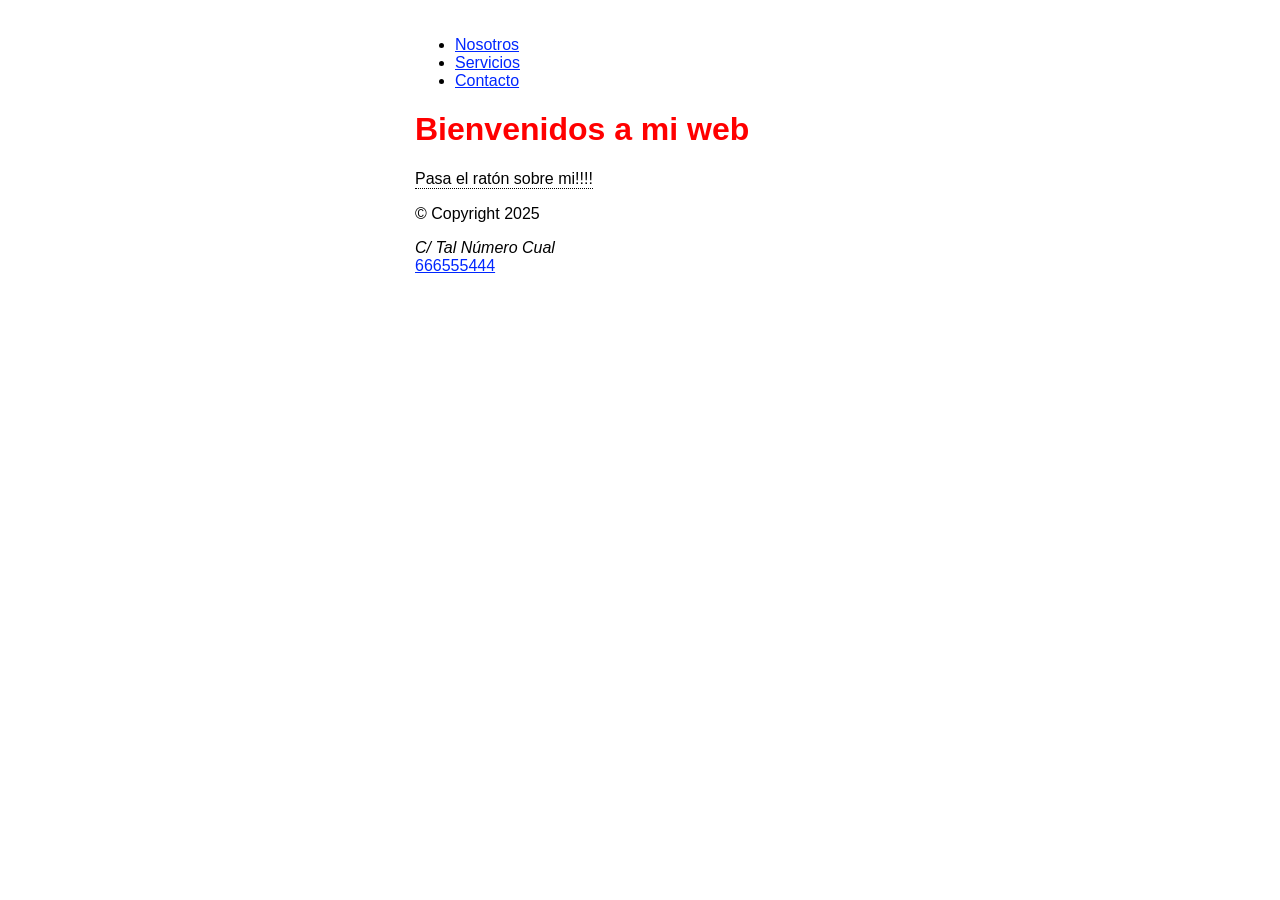
<file: Accesibilidad/index.html>
<!DOCTYPE html>
<html lang="es">
<head>
    <meta charset="UTF-8">
    <meta name="viewport" content="width=device-width, initial-scale=1.0">
    <title>Clases de Baile Vetusta</title>


<!-- carga del css -->
    <link rel="stylesheet" href="tooltip.css">
    <link rel="stylesheet" href="https://raw.githubusercontent.com/ksizorCode/2025DesWeb/refs/heads/main/HTML%20y%20CSS/CSS_reutilizable/style.css">
   
<!-- favicones y iconitos -->
<link rel="shortcut icon" href="img/faviconos/favicon.ico" type="image/x-icon">
<link rel="icon" href="img/faviconos/favicon.ico" type="image/x-icon">

   <!-- ristra de iconos para dispositivos móviles -->
   <link rel="apple-touch-icon" sizes="57x57" href="img/faviconos/apple-icon-57x57.png">
   <link rel="apple-touch-icon" sizes="60x60" href="img/faviconos/apple-icon-60x60.png">
   <link rel="apple-touch-icon" sizes="72x72" href="img/faviconos/apple-icon-72x72.png">
   <link rel="apple-touch-icon" sizes="76x76" href="img/faviconos/apple-icon-76x76.png">
   <link rel="apple-touch-icon" sizes="114x114" href="img/faviconos/apple-icon-114x114.png">
   <link rel="apple-touch-icon" sizes="120x120" href="img/faviconos/apple-icon-120x120.png">
   <link rel="apple-touch-icon" sizes="144x144" href="img/faviconos/apple-icon-144x144.png">
   <link rel="apple-touch-icon" sizes="152x152" href="img/faviconos/apple-icon-152x152.png">
   <link rel="apple-touch-icon" sizes="180x180" href="img/faviconos/apple-icon-180x180.png">
   <link rel="icon" type="image/png" sizes="192x192"  href="img/faviconos/android-icon-192x192.png">
   <link rel="icon" type="image/png" sizes="32x32" href="img/faviconos/favicon-32x32.png">
   <link rel="icon" type="image/png" sizes="96x96" href="img/faviconos/favicon-96x96.png">
   <link rel="icon" type="image/png" sizes="16x16" href="img/faviconos/favicon-16x16.png">
   <link rel="manifest" href="manifest.json">
   <meta name="msapplication-TileColor" content="purple">
   <meta name="msapplication-TileImage" content="img/faviconos/ms-icon-144x144.png">
   <meta name="theme-color" content="purple">

   <!-- texto para redes sociales y whatsapp -->
   <meta name="description" content="¡Ven a redescubrir tu ritmo interior! Vetusta es la academia de baile en Oviedo especializada en salsa, bachata y flamenco. Clases para todos los niveles, desde principiantes hasta avanzados. ¡Conviértete en parte de nuestra comunidad de baile!">
   <meta name="author" content="Academia Vetusta">
   <meta name="language" content="spanish">
   <meta name="distribution" content="global">
     
   <meta name="keywords" content="baile, salsa, bachata, ritmo, Oviedo, academia de baile, clases de baile, flamenco, danza, escuela de baile">
   <meta name="robots" content="index, follow">
   
   <!-- Open Graph Meta Tags -->
   <meta property="og:title" content="Academia de Baile Vetusta - Salsa, Bachata y Flamenco en Oviedo">
   <meta property="og:description" content="¡Ven a redescubrir tu ritmo interior! Aprende salsa, bachata y flamenco en Vetusta, la mejor academia de baile de Oviedo. Clases para todos los niveles y una experiencia única de danza.">
   <meta property="og:image" content="https://www.vetustabaile.com/imagen-representativa.jpg">
   <meta property="og:url" content="https://www.vetustabaile.com">
   <meta property="og:type" content="website">
   <meta property="og:locale" content="es_ES">
   <meta property="og:site_name" content="Academia Vetusta">
   
   <!-- Twitter Card Meta Tags -->
   <meta name="twitter:card" content="summary_large_image">
   <meta name="twitter:site" content="@VetustaAcademia">
   <meta name="twitter:title" content="Academia de Baile Vetusta - Salsa, Bachata y Flamenco en Oviedo">
   <meta name="twitter:description" content="¡Ven a redescubrir tu ritmo interior! Aprende salsa, bachata y flamenco en la academia Vetusta en Oviedo. Clases para todos los niveles y una comunidad vibrante de baile.">
   <meta name="twitter:image" content="https://www.vetustabaile.com/imagen-representativa.jpg">
   

<!-- App de Apple iOS-->
 <!-- Habilitar Web App Capable -->
 <meta name="mobile-web-app-capable" content="yes"> 


<!-- Color de fondo para la pantalla de inicio -->
<meta name="apple-mobile-web-app-status-bar-style" content="purple">


<!-- Nombre de la app que aparece debajo del icono -->
<meta name="apple-mobile-web-app-title" content="Baile Vetusta">

   <style>
    :root{
        --colorFondo:white;
        --colorTexto:black;
        --colorEnlace:rgb(0, 38, 255);
        --ff:sans-serif;
    }

     


        @media (prefers-color-scheme: dark) {
            :root{
        --colorFondo:black;
        --colorTexto:white;
        --colorEnlace:yellow;
        --ff:monospace;
    }

        }





        body{
            background:var(--colorFondo);
            color:var(--colorTexto);

            max-width:450px;
            margin:0 auto;
            padding: 20px;
            font-family: var(--ff);
        }
a{
    color:var(--colorEnlace);
    display: block;
}

p{ transition: 1s;}

p:hover{
    scale:1.2;
}


@keyframes anim1{
    0% {rotate:40deg;}
    100% {rotate:-30deg;}
}

h1, a{
    animation: anim1 2s infinite alternate;
}

@media (prefers-reduced-motion: reduce) {
            * {
                transition: none !important; /* Desactivar las transiciones */
                animation: none !important;  /* Desactivar las animaciones */
            }

            p:hover{
                scale:1 !important;
            }

        }


body main h1{
    color:red;
}


h1{
    color:green;
}


    </style>
</head>
<body>

    <header>
        <nav>
            <ul>
                <li><a href="#" title="quienes somos en ">Nosotros</a></li>
                <li><a href="#" title="nuestro servicios">Servicios</a></li>
                <li><a href="#" title="contacta con nostros">Contacto</a></li>
            </ul>
        </nav>
    </header>
    
    <main>
        <h1>Bienvenidos a mi web</h1>
        <div class="tooltip">Pasa el ratón sobre mi!!!!
            <span class="tooltiptext">Esto es un texto que sale como un tooltip</span>
          </div>

    </main>


<footer>

    <p>&copy; Copyright 2025</p>
    <address>C/ Tal Número Cual</address>
    <a href="tel:666555444" title="llámame">666555444</a>

</footer>
</body>
</html>
</file>
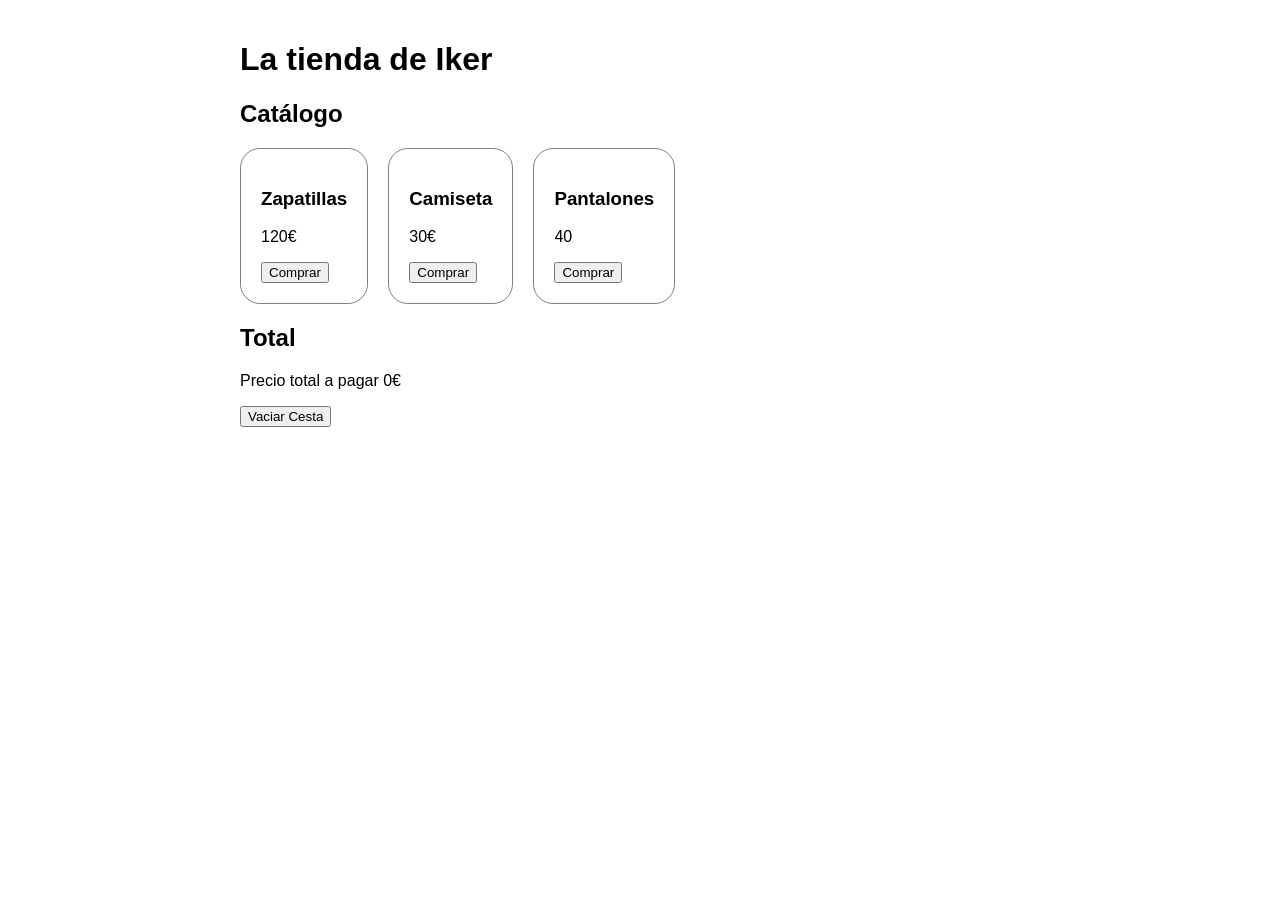
<file: JS/LocalStorage/ejemplo2/index.html>
<!DOCTYPE html>
<html lang="es">
<head>
    <meta charset="UTF-8">
    <meta name="viewport" content="width=device-width, initial-scale=1.0">
    <title>Document</title>
    <style>
        body{
            max-width: 800px;
            margin: 0 auto;
            font-family: sans-serif;
            padding: 20px;
        }
        ul{
            list-style: none;
            padding-left: 0;
            display: flex;
            gap:20px;
        }
        li{
            border:grey 1px solid;
            padding: 20px;
            border-radius:20px;
        }
    </style>
</head>
<body>
<h1>La tienda de Iker</h1>
    <h2>Catálogo</h2>
    <ul class="catalogo">
        <li>
            <h3>Zapatillas</h3>
            <p>120€</p>
            <button onclick="agregar(120)">Comprar</button>
        </li>

        <li>
            <h3>Camiseta</h3>
            <p>30€</p>
            <button onclick="agregar(30)">Comprar</button>
        </li>

        <li>
            <h3>Pantalones</h3>
            <p>40</p>
            <button onclick="agregar(40)">Comprar</button>
        </li>
    </ul>


    <h2>Total</h2>

    <p>Precio total a pagar <span id="total">0</span>€</p>
    <button onclick="vaciar()">Vaciar Cesta</button>


    <script>
        let total=0;
        //Comprobamos si hay valores guardados
        if(localStorage.getItem('miTotal')){
            total = parseInt(localStorage.getItem('miTotal'));
            mostrar();
        }
        function agregar(precio){
            total=total+precio;
            localStorage.setItem('miTotal',total);
            mostrar();
        }
        function vaciar(){
            total=0;
            localStorage.removeItem('miTotal');
            mostrar();
        }
        function mostrar(){
            document.querySelector('#total').innerHTML=total+",00";
        }


    </script>

    
</body>
</html>
</file>
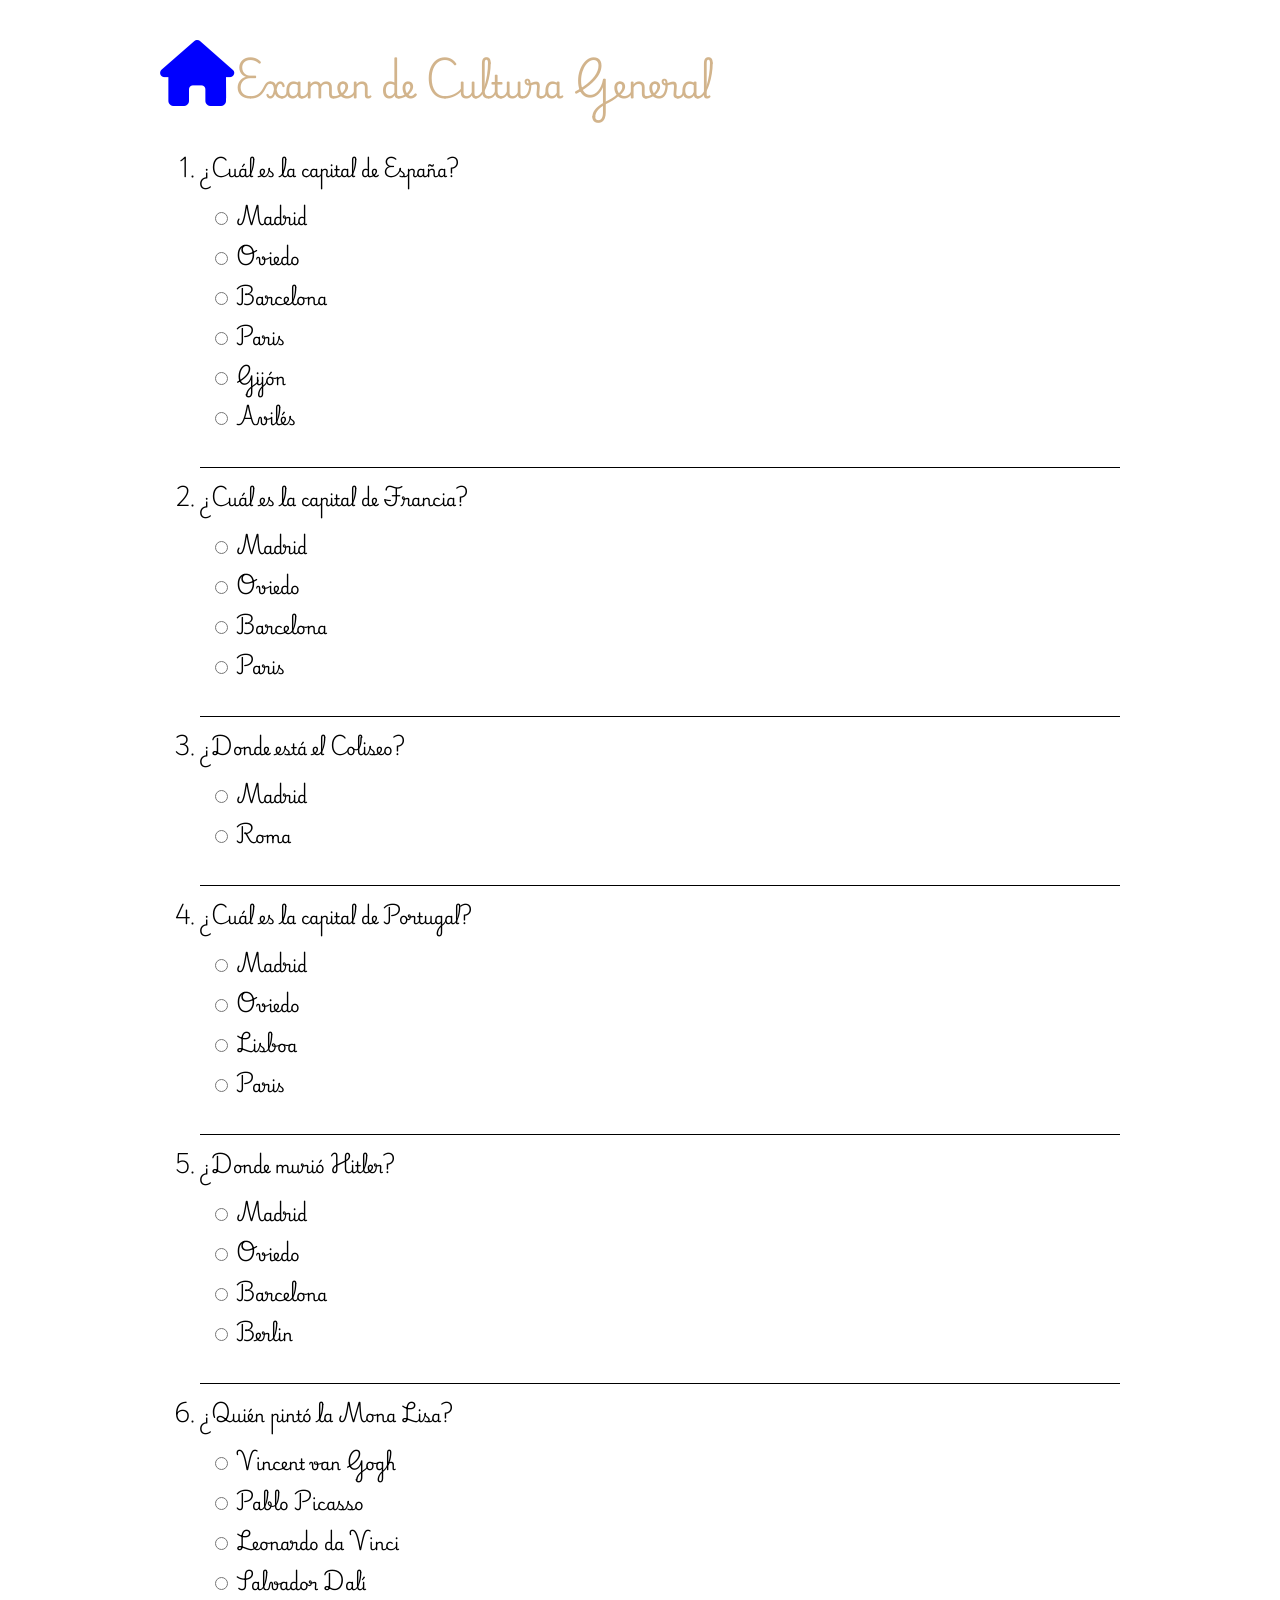
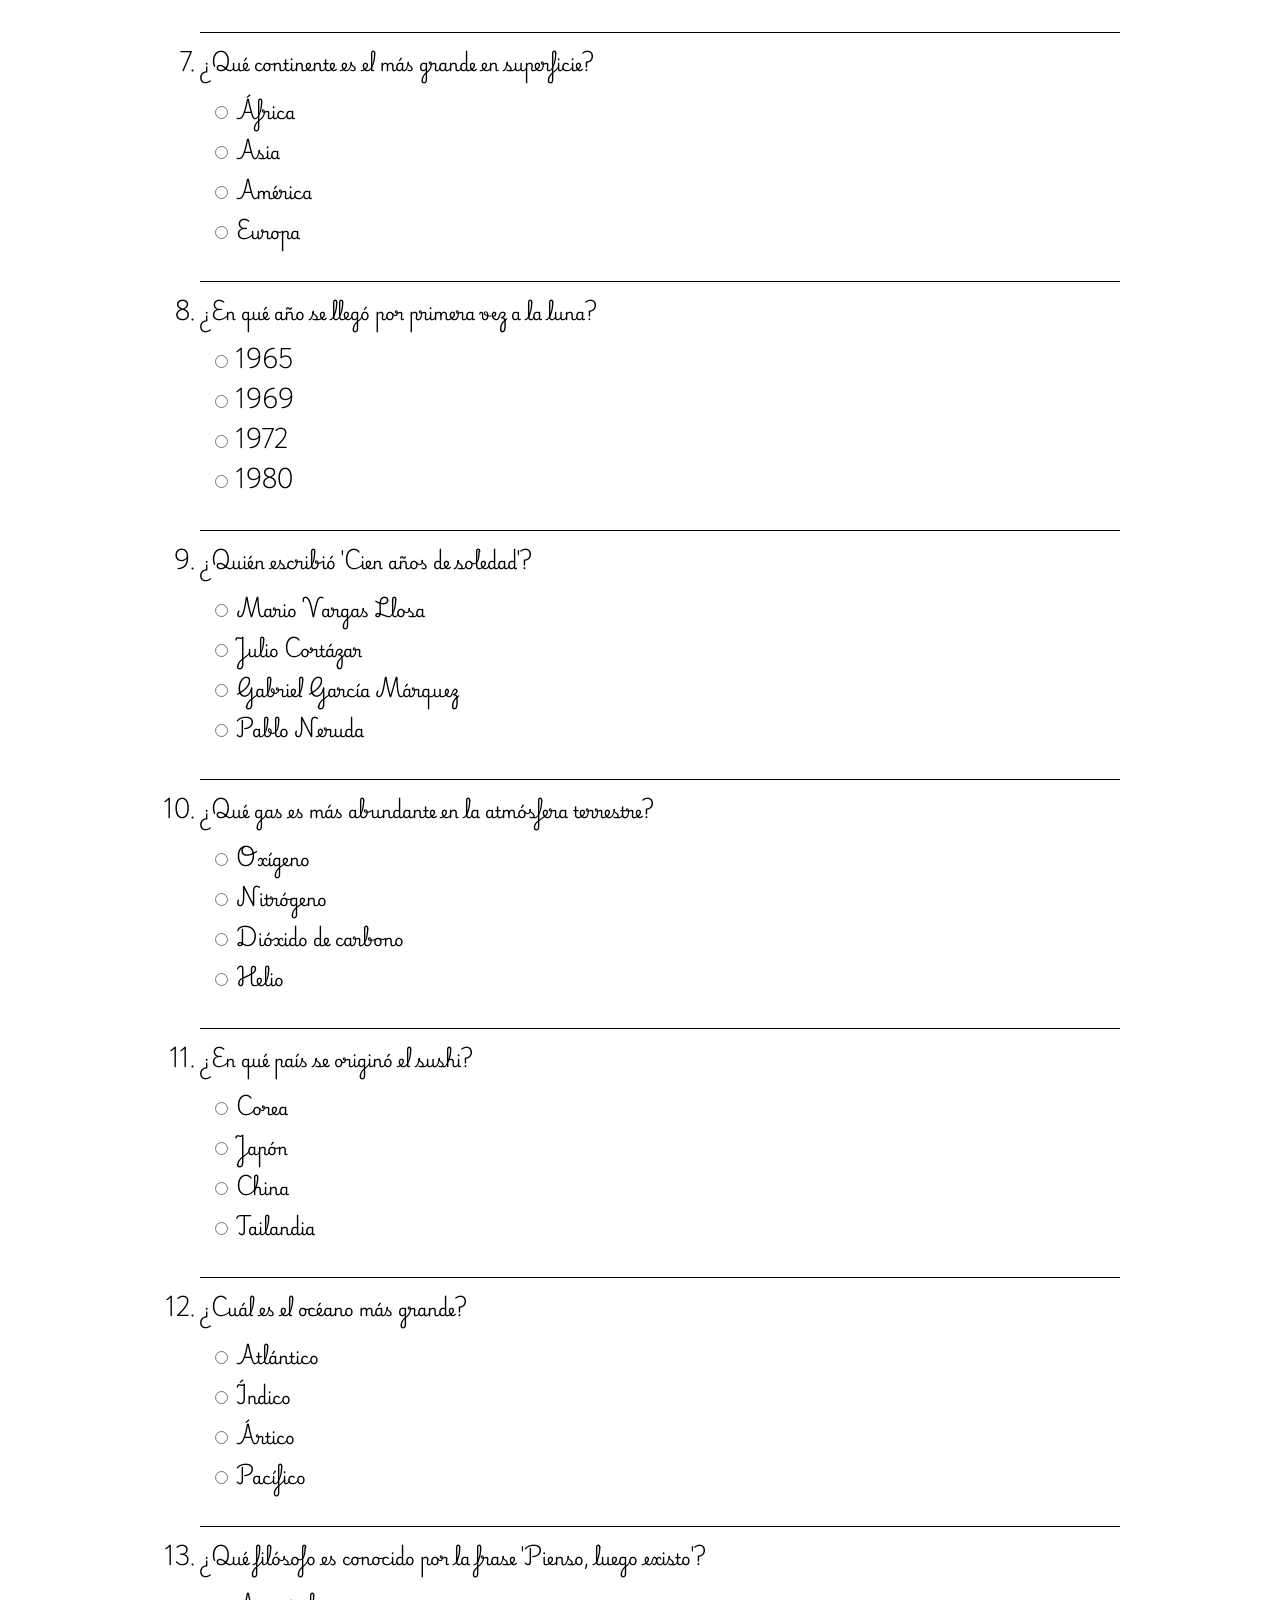
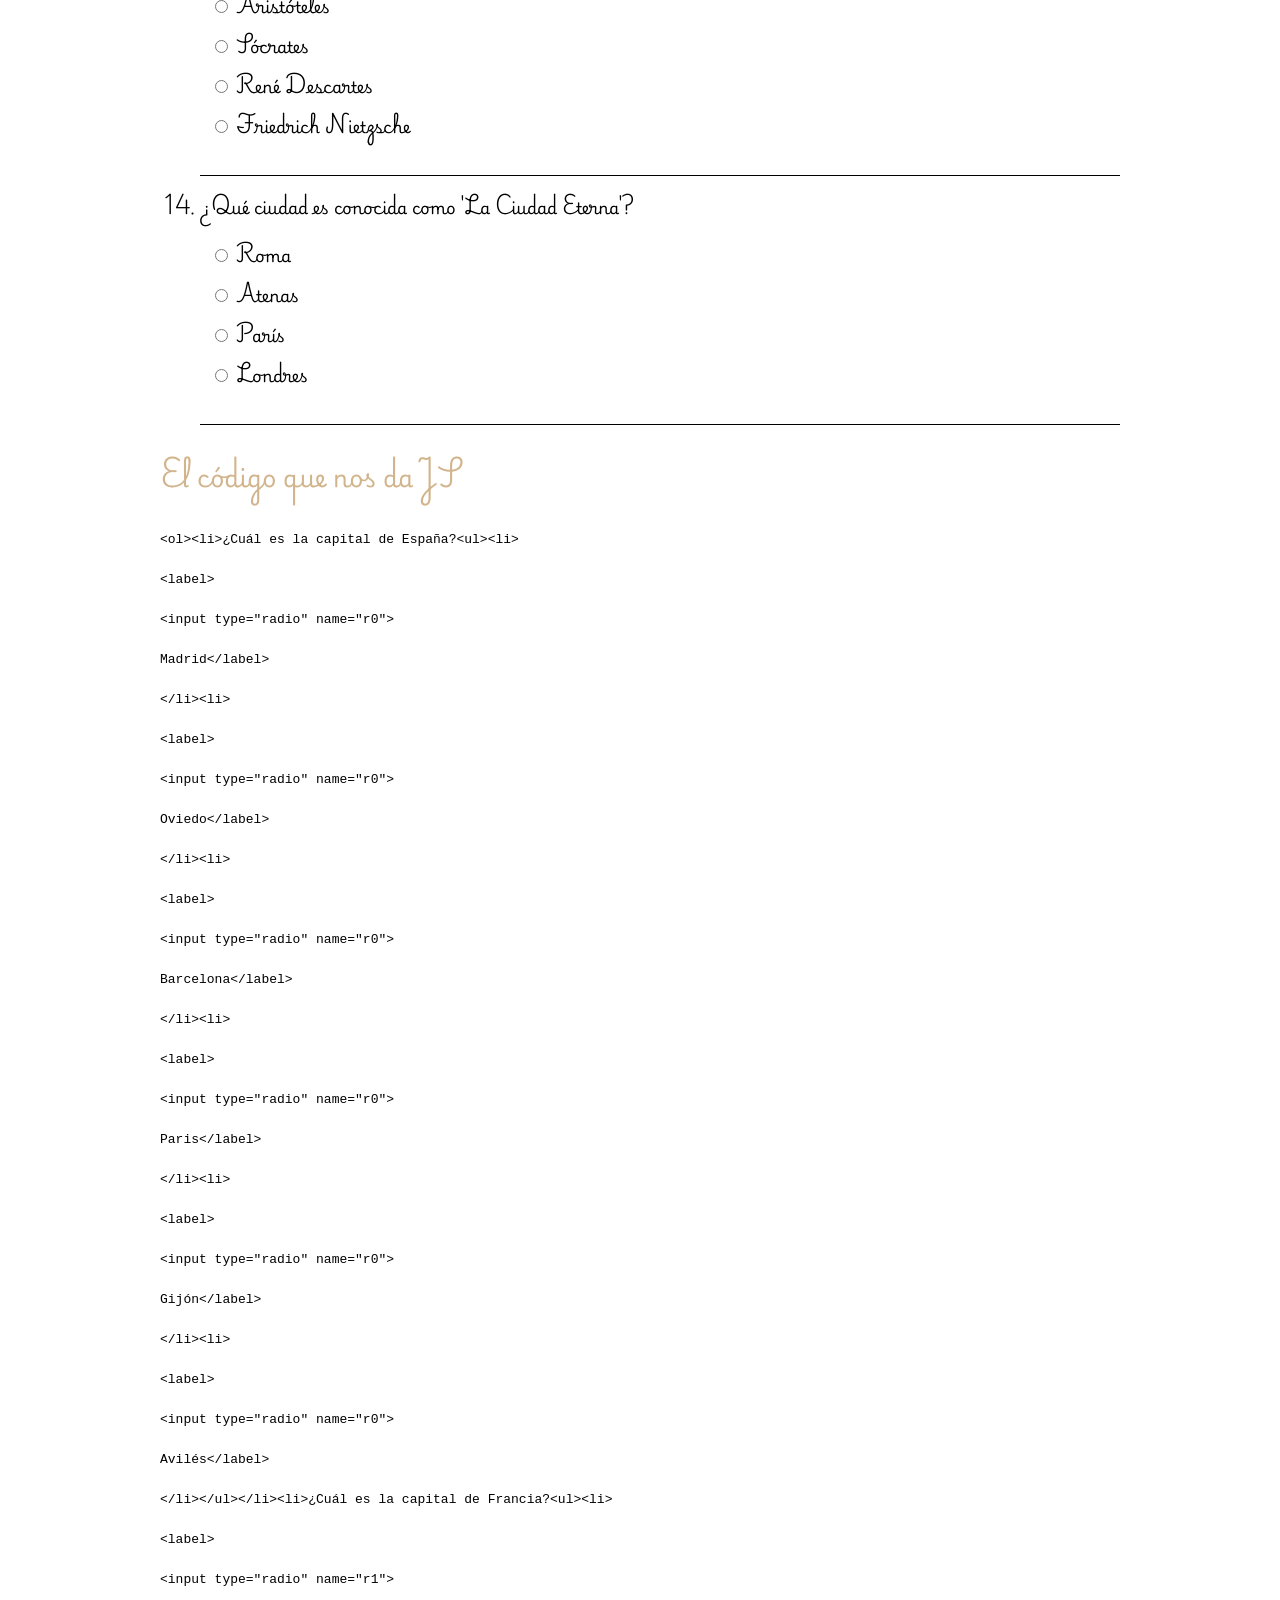
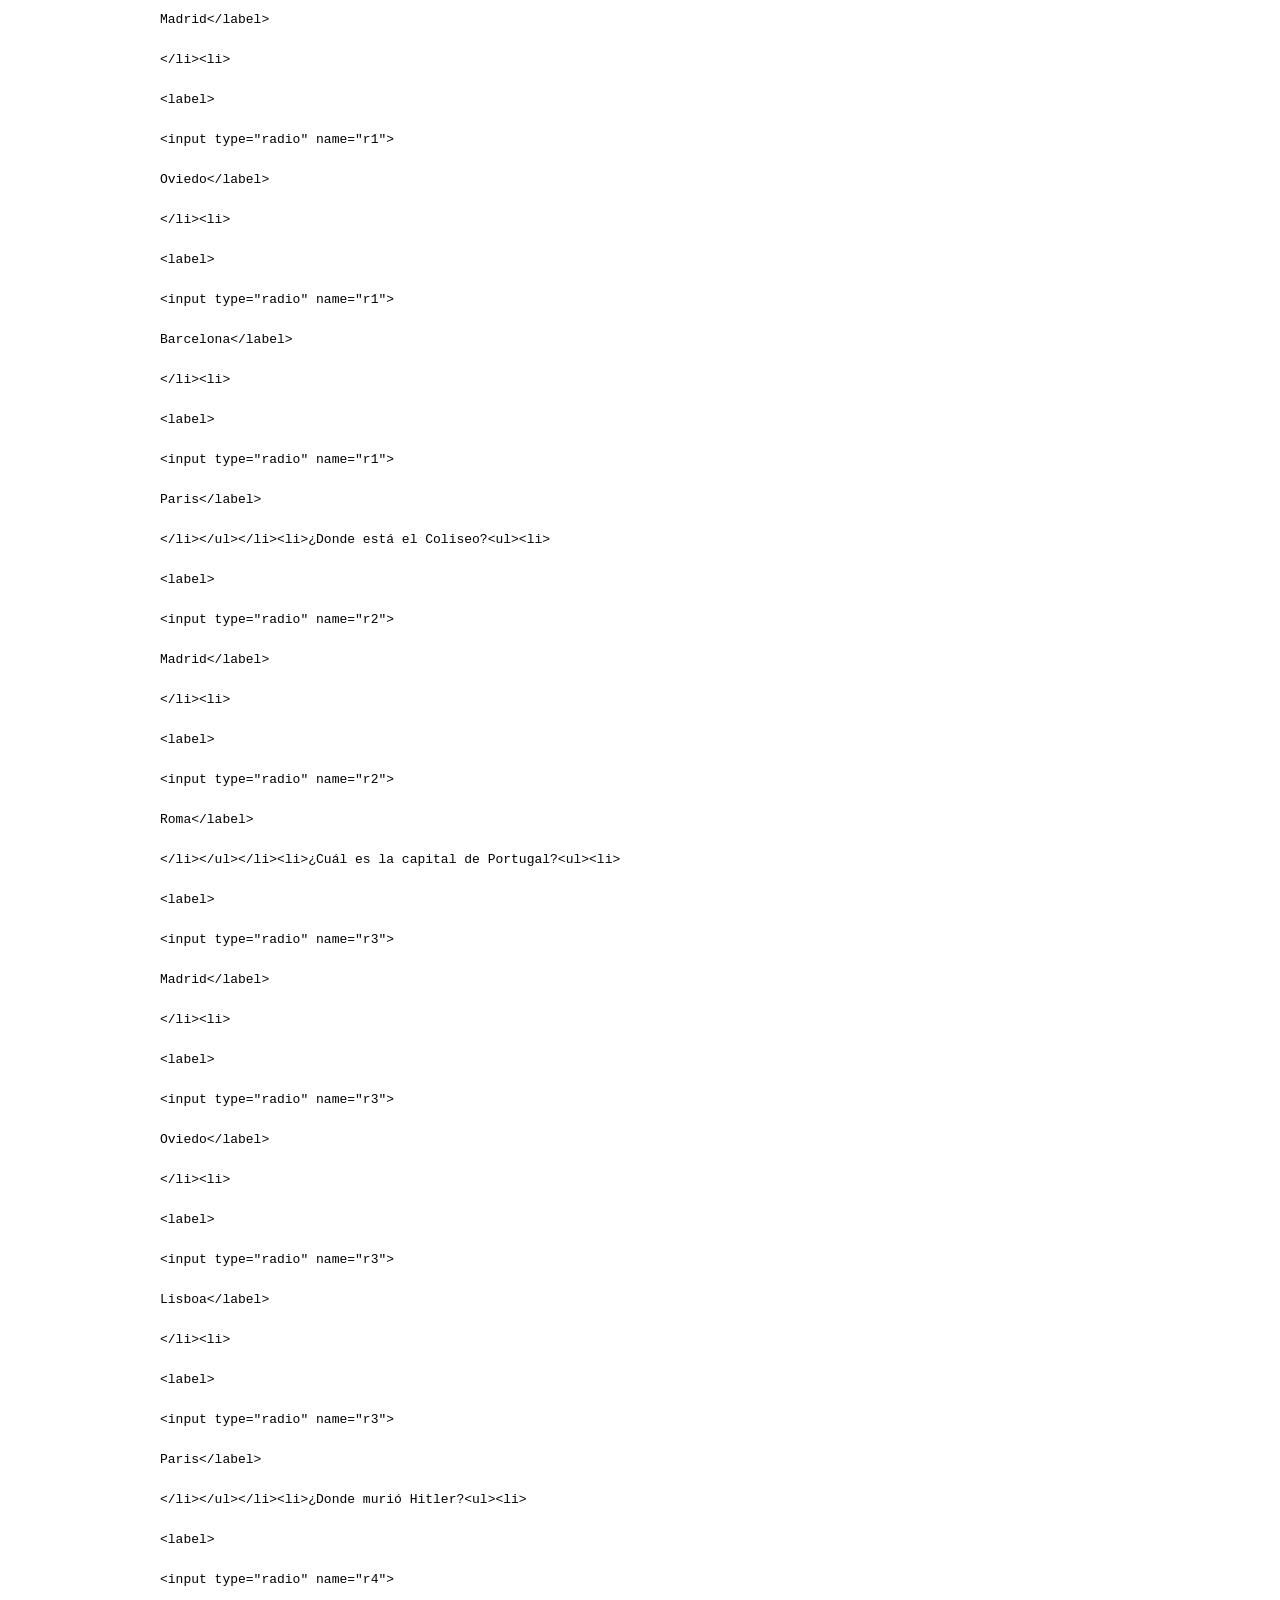
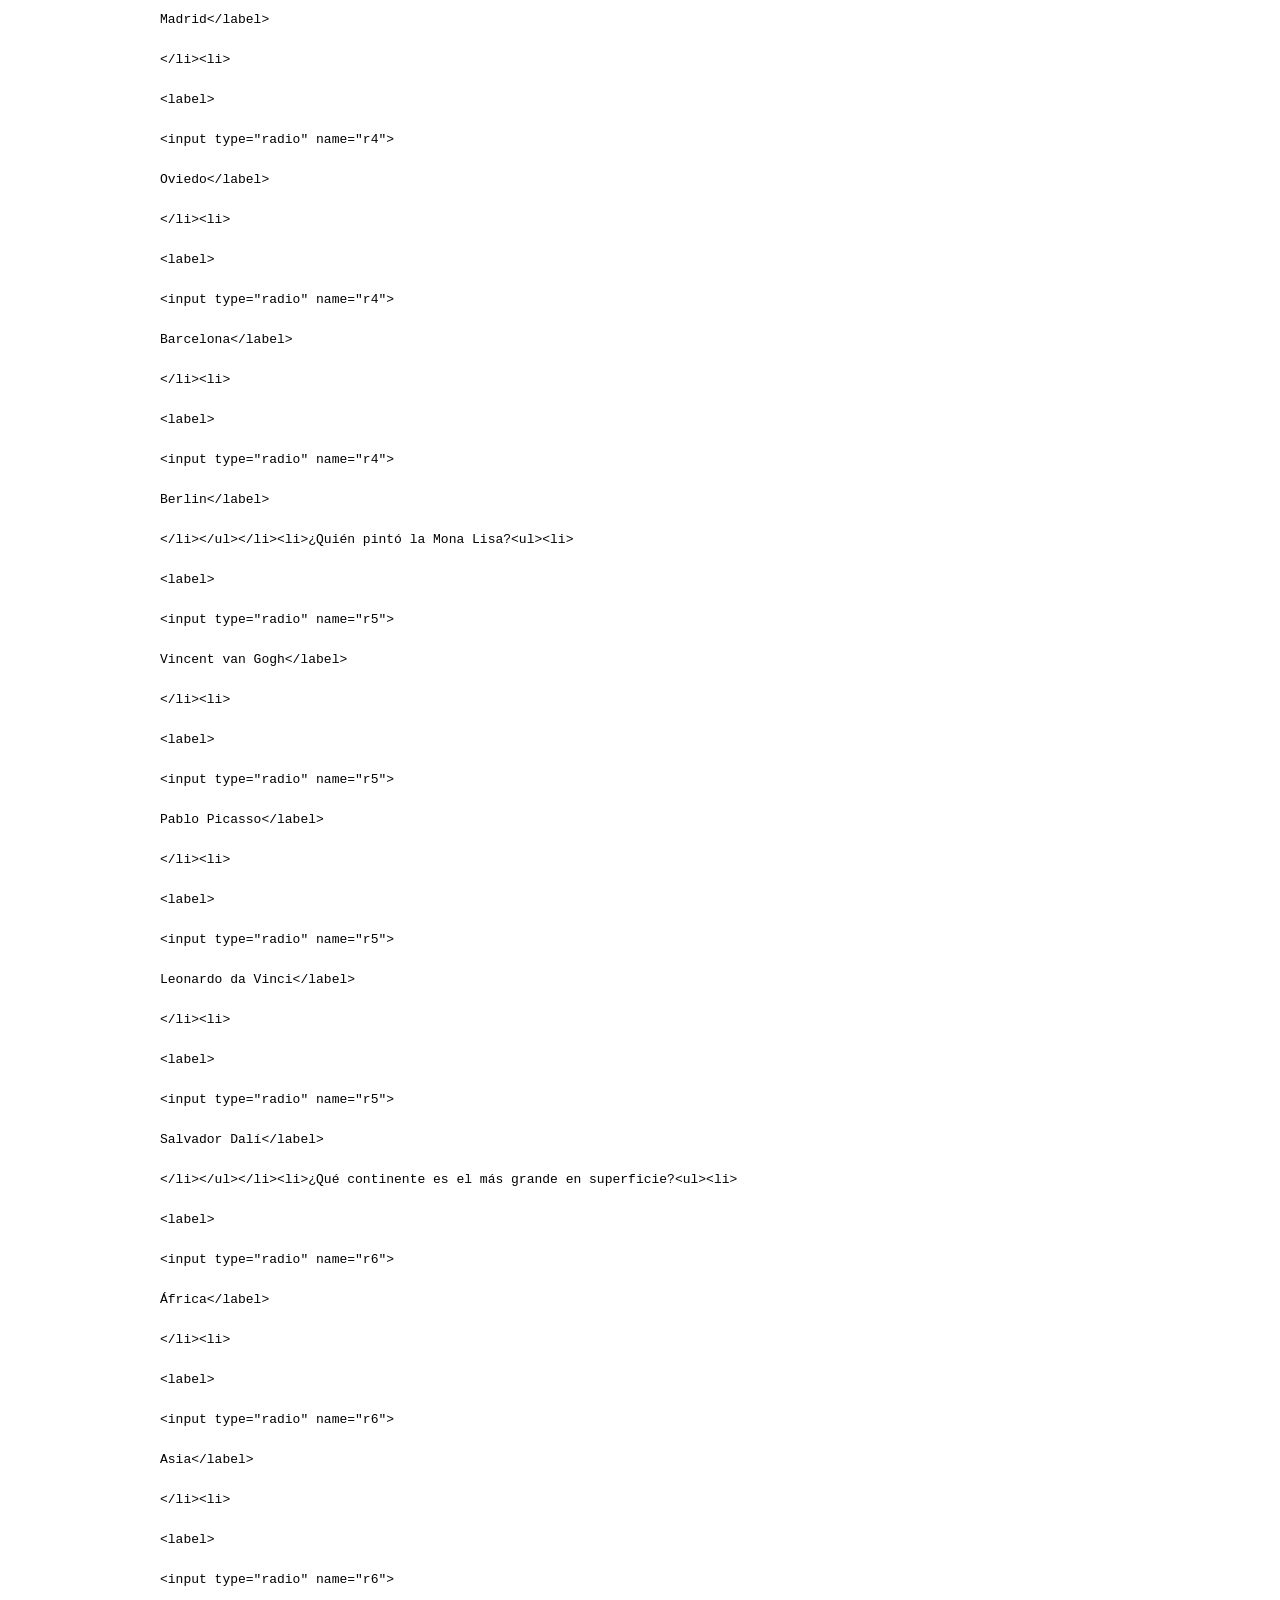
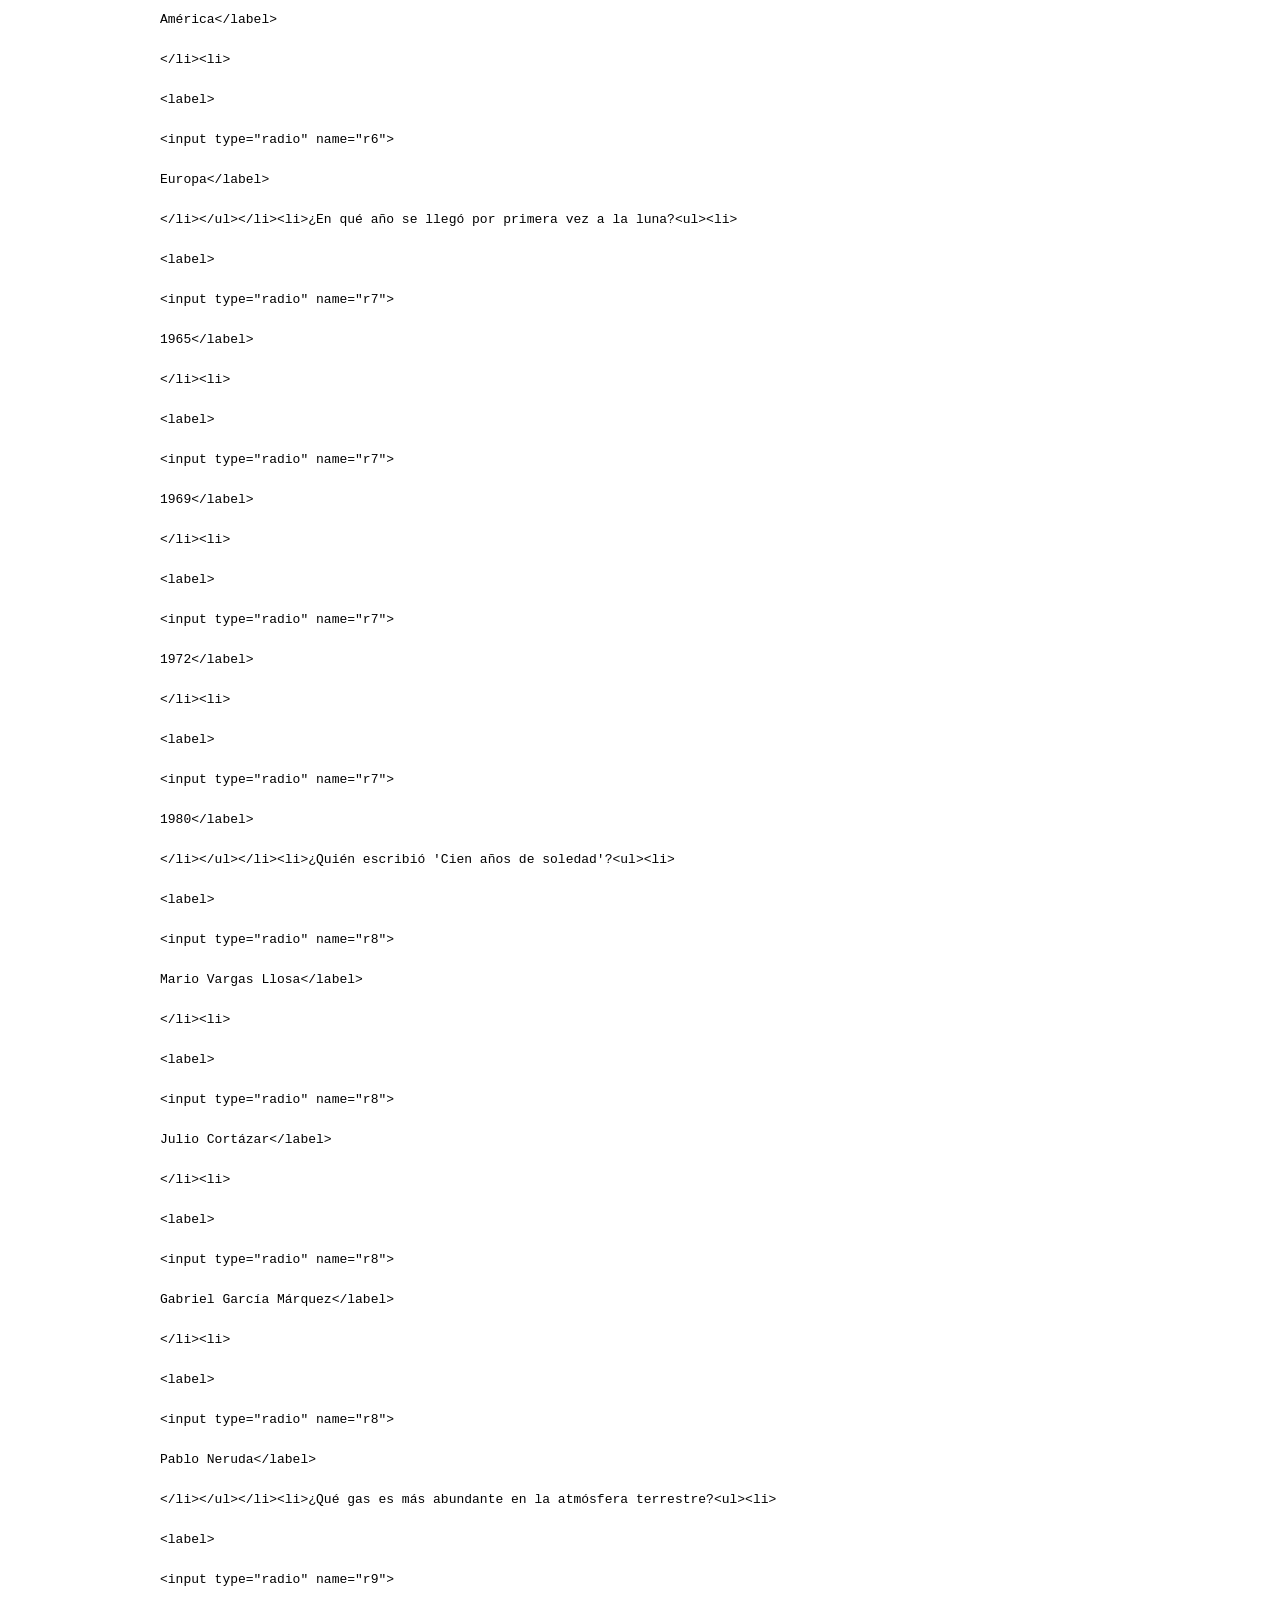
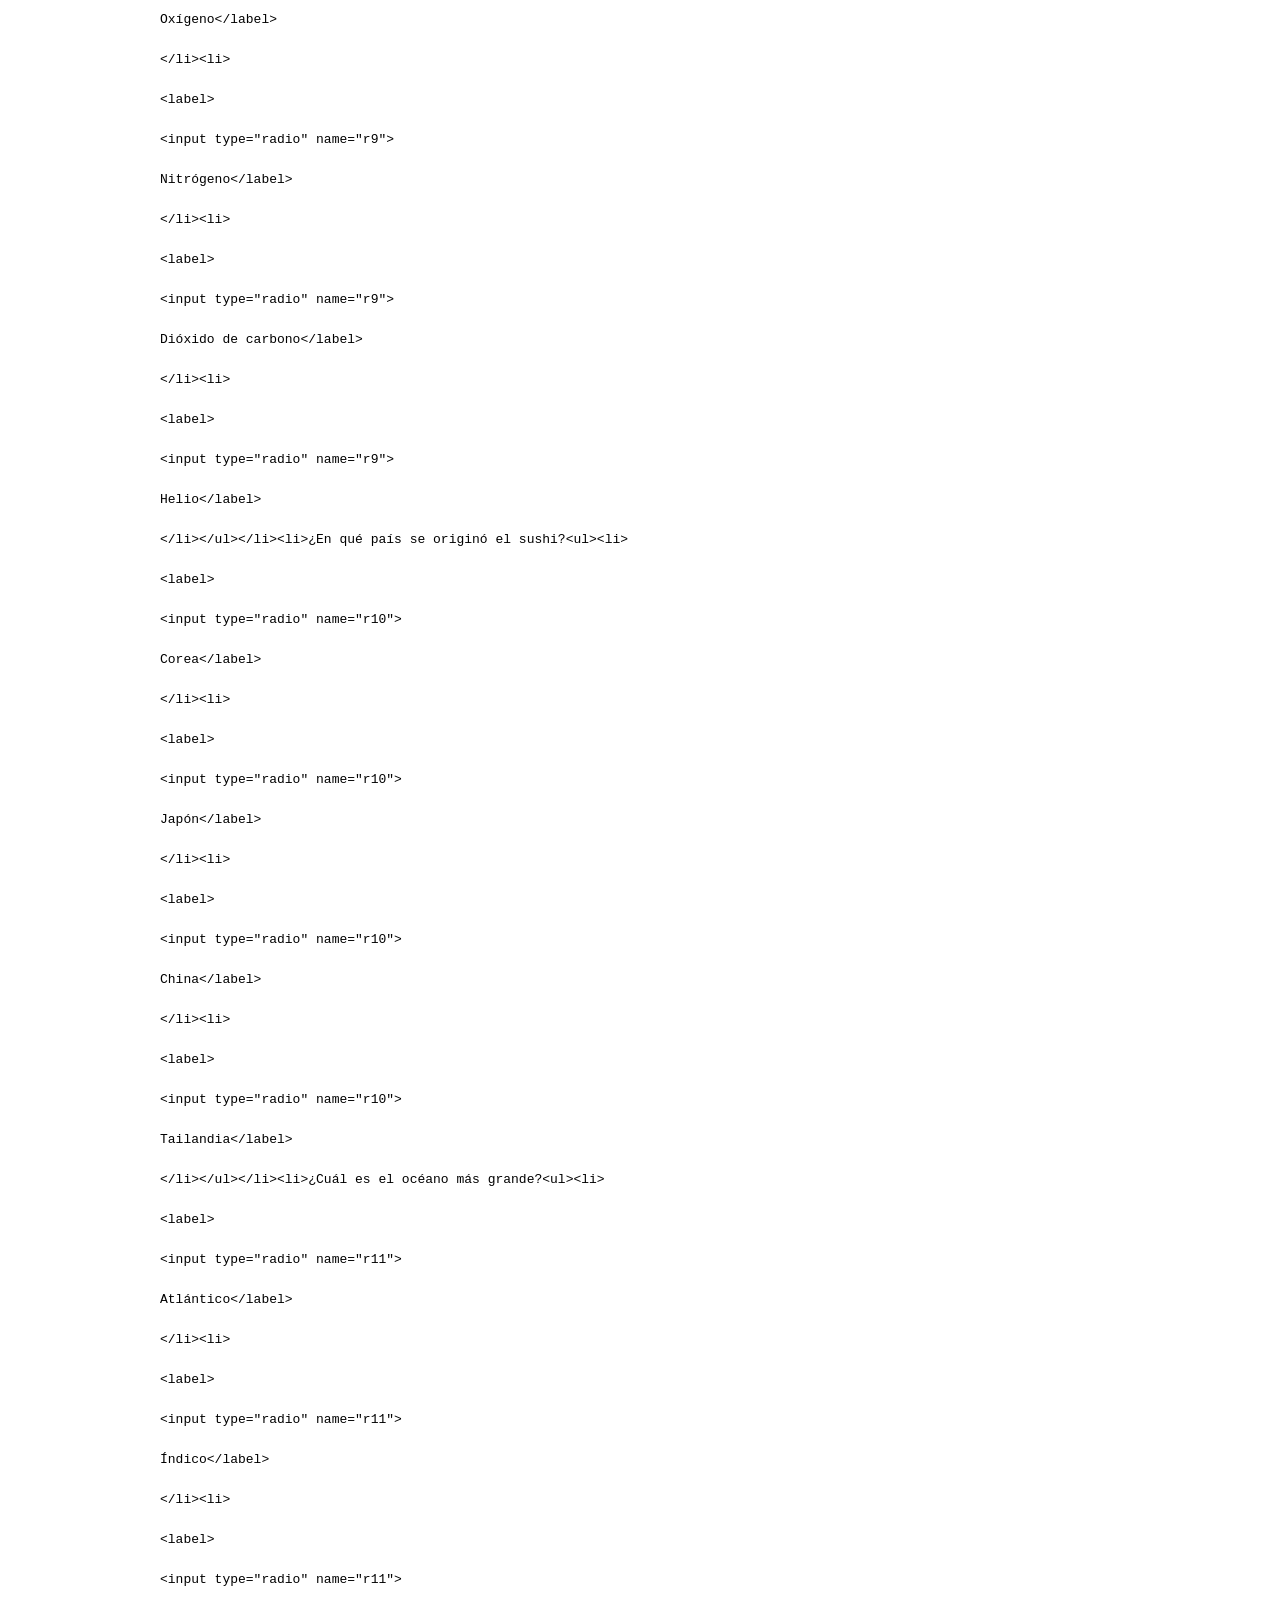
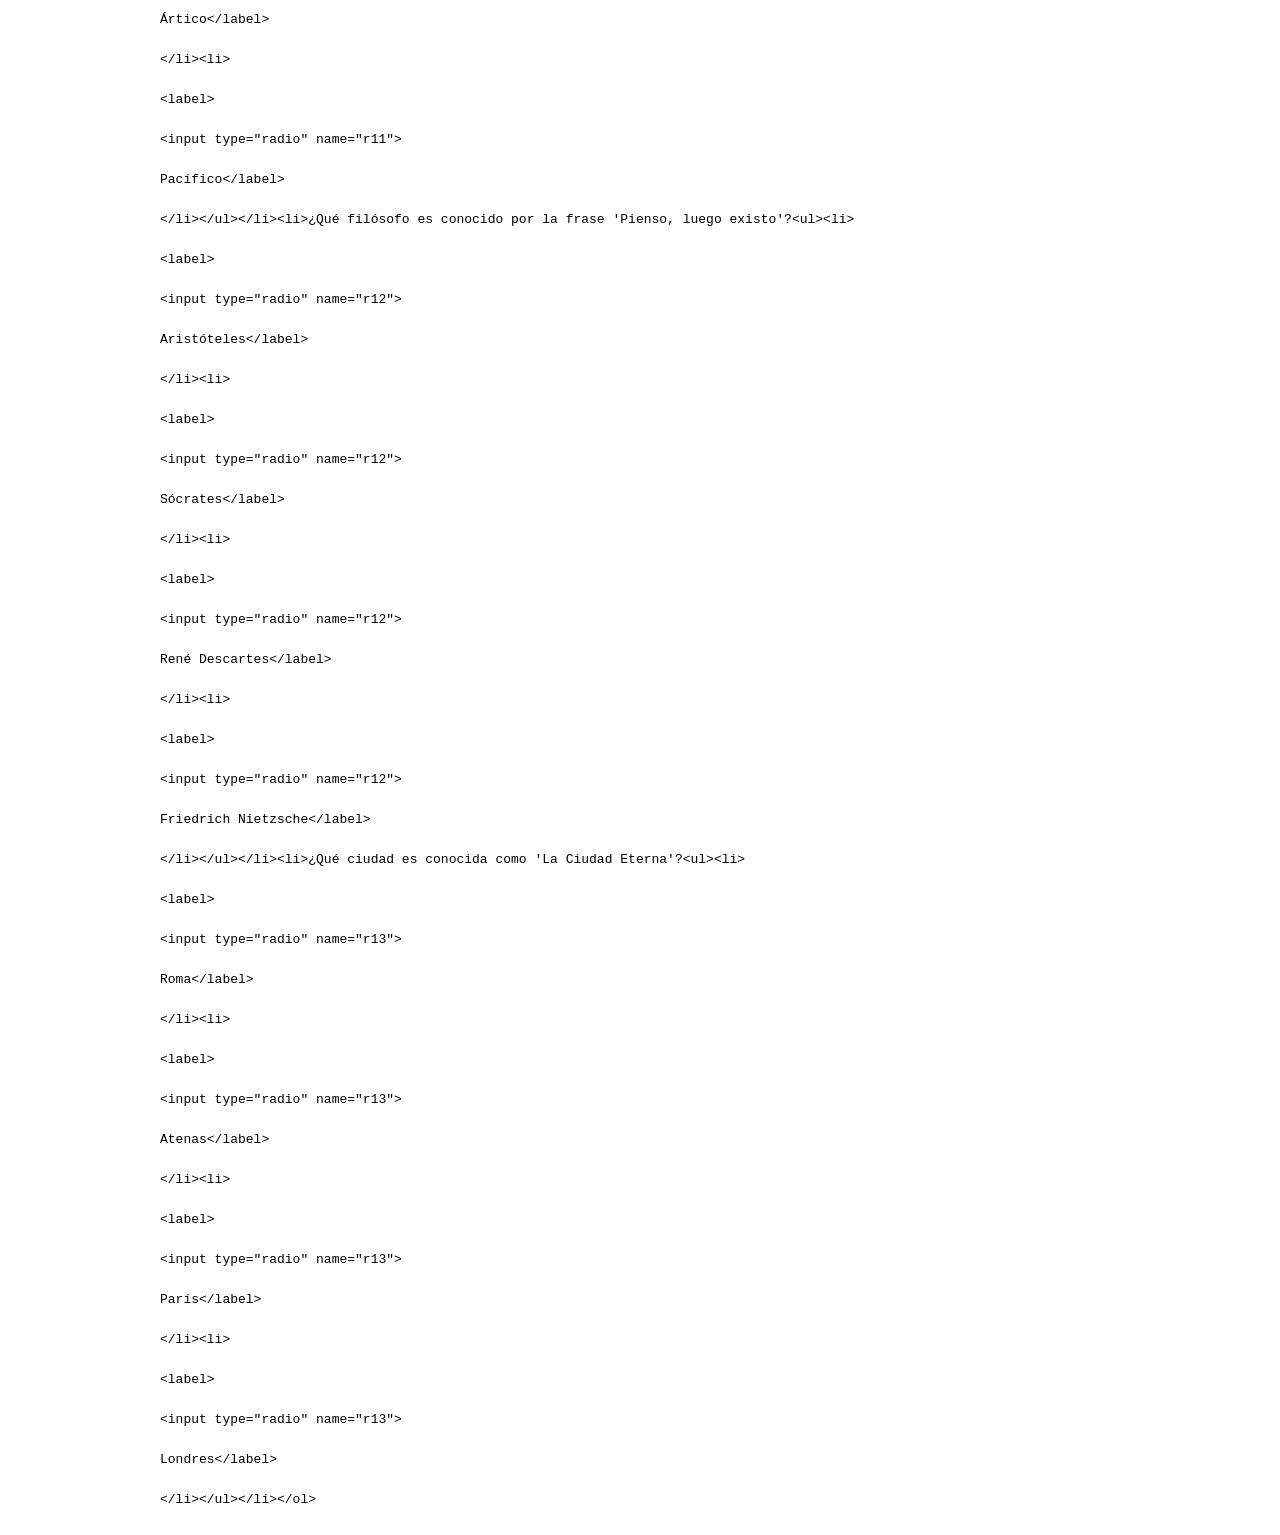
<file: JS/4.Bucles/For/Generador de examenes con bucles/index.html>
<!DOCTYPE html>
<html lang="es">

<head>
    <meta charset="UTF-8">
    <meta name="viewport" content="width=device-width, initial-scale=1.0">
    <title>Document</title>
    <link rel="stylesheet" href="https://cdnjs.cloudflare.com/ajax/libs/font-awesome/6.7.2/css/all.min.css">
    <link rel="stylesheet" href="style.css">
</head>

<body>
    <h1><i class="fa-solid fa-house"></i>Examen de Cultura General</h1>
    <div id="examen"></div>


    <h2>El código que nos da JS</h2>

<code id="mostrarCodigo">
//mostrar framentos de código
</code>





    <script src="app.js"></script>
</body>

</html>
</file>
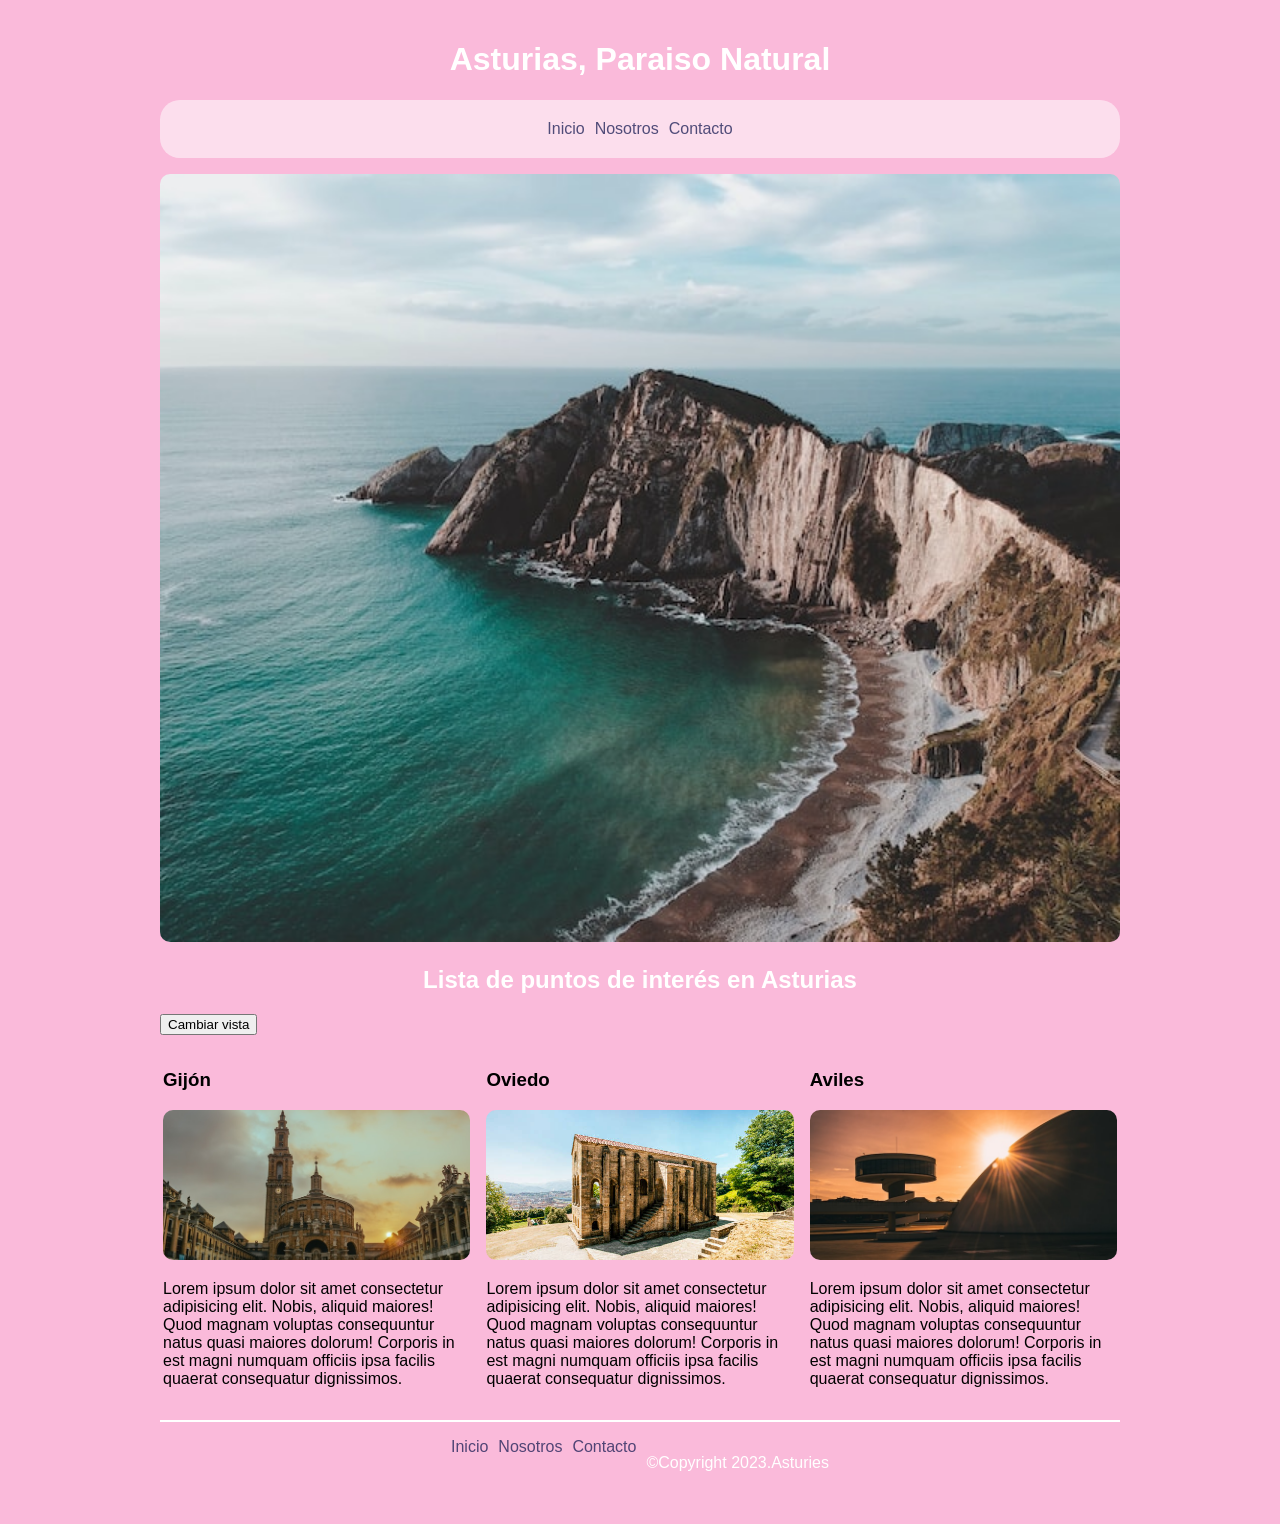
<file: PHP/3.3 PHP_web/HTML-to-PHP/en html/index.html>
<!DOCTYPE html>
<html lang="es">
<head>
    <meta charset="UTF-8">
    <meta http-equiv="X-UA-Compatible" content="IE=edge">
    <meta name="viewport" content="width=device-width, initial-scale=1.0">
    <title>Asturias, Paraiso Natural</title>
    <link rel="stylesheet" href="style.css">
</head>
<body>
    <header>
      <h1>Asturias, Paraiso Natural</h1>
      <nav>
        <ul class="menu menuHeader">
            <li><a href="index.html">Inicio</a></li>
            <li><a href="nosotros.html">Nosotros</a></li>
            <li><a href="contacto.html">Contacto</a></li>
        </ul>
      </nav>

    </header>
    <main>
        <img class="foton-cabecera playa" src="img/playa_asturias.jpg" alt="playa">
        
        <div id="puntos_interes">
        <h2>Lista de puntos de interés en Asturias</h2>
        <button onclick="cambiar()">Cambiar vista</button>
        <ul id="galeria">
            <li><h3>Gijón</h3>
             <img src="img/laboral.jpg" alt="uni">
             <p>Lorem ipsum dolor sit amet consectetur adipisicing elit. Nobis, aliquid maiores! Quod magnam voluptas consequuntur natus quasi maiores dolorum! Corporis in est magni numquam officiis ipsa facilis quaerat consequatur dignissimos.</p>
            </li>

            <li><h3>Oviedo</h3>
                <img src="img/naranco.jpg" alt="Maria">
                <p>Lorem ipsum dolor sit amet consectetur adipisicing elit. Nobis, aliquid maiores! Quod magnam voluptas consequuntur natus quasi maiores dolorum! Corporis in est magni numquam officiis ipsa facilis quaerat consequatur dignissimos.</p>
               </li>

               <li><h3>Aviles</h3>
                <img src="img/niemeyer.jpg" alt="ria">
                <p>Lorem ipsum dolor sit amet consectetur adipisicing elit. Nobis, aliquid maiores! Quod magnam voluptas consequuntur natus quasi maiores dolorum! Corporis in est magni numquam officiis ipsa facilis quaerat consequatur dignissimos.</p>
               </li>

            
        </ul>
    </div>
    </main>
    <footer>
        <ul class="menu menuFooter">
            <li><a href="index.html">Inicio</a></li>
            <li><a href="nosotros.html">Nosotros</a></li>
            <li><a href="contacto.html">Contacto</a></li
        </ul>
     <p>&copy;Copyright 2023.Asturies</p>
    </footer>

<script src="script.js"></script>
</body>


</html>
</file>
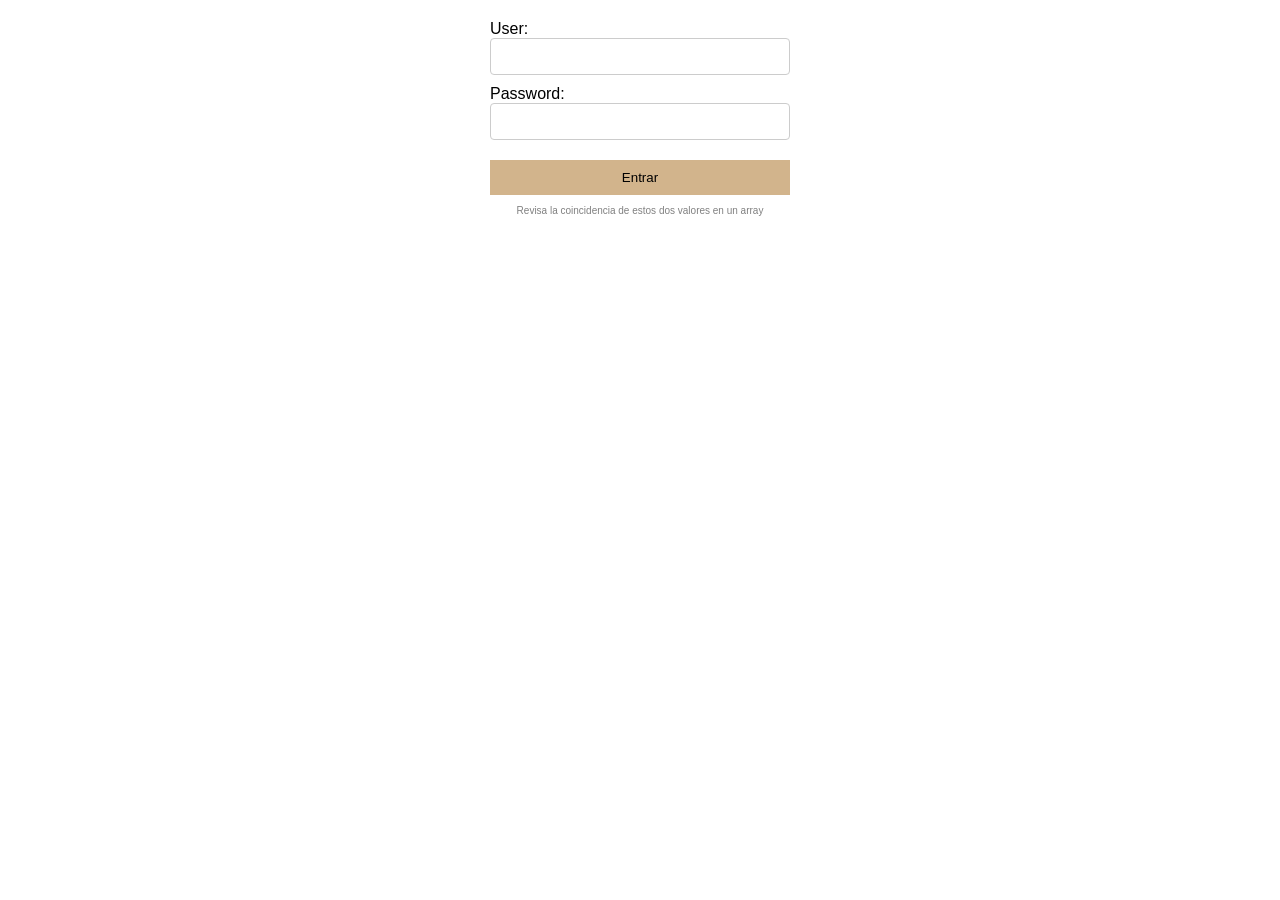
<file: JS/if_else/__password3.html>
<!DOCTYPE html>
<html lang="en">

<head>
    <meta charset="UTF-8">
    <meta name="viewport" content="width=device-width, initial-scale=1.0">
    <title>Password 3</title>
    <style>
        :root {
            --c1: tan;
            --c2: brown;
            --cl: white;
            --cd: black;
            --ff: sans-serif;
            --maxw: 800px;
            
        }


        body {
            font-family: var(--ff);
            padding: 20px;
            max-width: var(--maxw);
            margin: 0 auto;
        }


        h1,
        h2,
        h3,
        h4,
        h5,
        h6 {
            margin-bottom: 10px;
            color: var(--c1);
    
        }



        a {
            text-decoration: none;
            color: var(--c1);
        }

        a:hover {
            color: var(--c2);
        }

        p {
            margin-bottom: 10px;
        }

        header,
        main,
        footer {
            margin-bottom: 20px;
            padding: 10px;
            border: 1px solid #ccc;
            border-radius: 5px;
            background-color: #f9f9f9;
        }

        nav ul,
        .flex {
            list-style: none;
            padding: 0;

            display: flex;
            gap: 5px;
            flex-wrap: wrap;
            justify-content: space-between;
            align-items: center;
        }

        nav ul li,
        .flex>* {
            flex: 1 1 100px;
        }

        img {
            max-width: 100%;
        }

        form {
            display: flex;
            flex-direction: column;
            width: 300px;
            margin: 0 auto;
        }

        button,
        input[type=submit] {
            padding: 10px;
            margin-top: 10px;
            border: none;
            background-color: var(--c1);
            cursor: pointer;
        }




        button:hover,
        input[type=submit]:hover {
            background-color: var(--c2);
            color: --cl;
        }

        input[type=text],
        input[type=password],
        textarea {
            padding: 10px;
            border: 1px solid #ccc;
            border-radius: 4px;
            margin-bottom: 10px;
        }

        input[type=text]:focus,
        input[type=password]:focus,
        textarea:focus {
            border-color: #888;
            outline: none;
        }

        p{
            color:grey;
            text-align: center;
            font-size: 10px;
        }
    </style>
</head>

<body>

    <form>
        <label for="user">User:</label>
        <input type="text" id="user" name="user">
        <label for="password">Password:</label>
        <input type="password" id="password" name="password">
        <input type="submit" value="Entrar" onclick="comprobar()">
    </form>
    <p>Revisa la coincidencia de estos dos valores en un array</p>

    <script>
// Esto a nivel de seguridad en el mundo real sería una chapuza

const usuarios = [
    ['admin', 'Admin123', 'admin'],
    ['user', 'User123','user'],
    ['pepe', 'pepe123','user'],
    ['maria', 'meryPower','editor'],
    ['juan', 'juanito','user'],
    ['luis', 'luisito','user'],
    ['ana', 'anita','user'],
    ['paco', 'pacote','user'],
    ['lola', 'lolita','user'],
    ['marta', 'martita','user'],
    ['jose', 'joselete','user'],
    ['carmen', 'carmencita','user'],
    ['julia', 'julita','user'],
    ['javier', 'javi','user'],
    ['josefa', 'pepi','user'],
    ['pepa', 'pepita','user'],
    ['miguel','miguelote','user']
    ['ana', 'anita','user'],
    ['paco', 'pacote','user'],
    ['marta', 'martita','admin'],
    ['miguel','miguelote','admin']
    ];
    

    document.addEventListener('keydown', function(event) {
        if (event.key === 'Enter') {
            event.preventDefault();
            comprobar();
        }
    });

    function comprobar() {
            //event.preventDefault(); // Prevenir el comportamiento por defecto del formulario para que no envíe los datos
            let contrasena = document.querySelector('#password').value;
            let usuario = document.querySelector('#user').value;

            // comprobar si los valores están en el array
            for (let i = 0; i < usuarios.length; i++) {
                if (usuarios[i][0] === usuario && usuarios[i][1] === contrasena) {
                    alert('Usuario y contraseña correctos');
                    return false;
                }
            }
            alert('Usuario o contraseña incorrectos');
            return false;
        }

    </script>

</body>

</html>
</file>
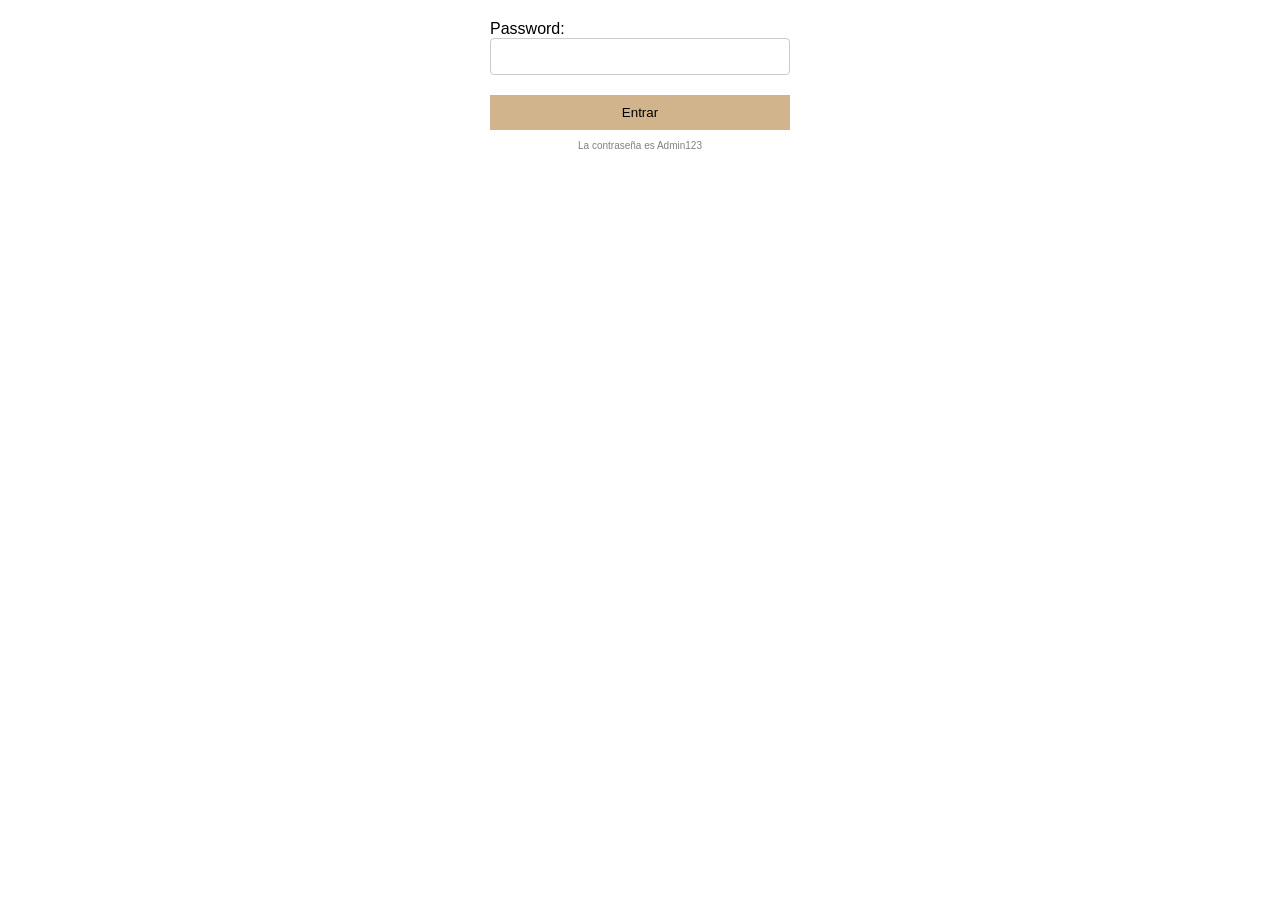
<file: JS/if_else/password.html>
<!DOCTYPE html>
<html lang="en">

<head>
    <meta charset="UTF-8">
    <meta name="viewport" content="width=device-width, initial-scale=1.0">
    <title>Password</title>
    <style>
        :root {
            --c1: tan;
            --c2: brown;
            --cl: white;
            --cd: black;
            --ff: sans-serif;
            --maxw: 800px;
            
        }


        body {
            font-family: var(--ff);
            padding: 20px;
            max-width: var(--maxw);
            margin: 0 auto;
        }


        h1,
        h2,
        h3,
        h4,
        h5,
        h6 {
            margin-bottom: 10px;
            color: var(--c1);
    
        }



        a {
            text-decoration: none;
            color: var(--c1);
        }

        a:hover {
            color: var(--c2);
        }

        p {
            margin-bottom: 10px;
        }

        header,
        main,
        footer {
            margin-bottom: 20px;
            padding: 10px;
            border: 1px solid #ccc;
            border-radius: 5px;
            background-color: #f9f9f9;
        }

        nav ul,
        .flex {
            list-style: none;
            padding: 0;

            display: flex;
            gap: 5px;
            flex-wrap: wrap;
            justify-content: space-between;
            align-items: center;
        }

        nav ul li,
        .flex>* {
            flex: 1 1 100px;
        }

        img {
            max-width: 100%;
        }

        form {
            display: flex;
            flex-direction: column;
            width: 300px;
            margin: 0 auto;
        }

        button,
        input[type=submit] {
            padding: 10px;
            margin-top: 10px;
            border: none;
            background-color: var(--c1);
            cursor: pointer;
        }




        button:hover,
        input[type=submit]:hover {
            background-color: var(--c2);
            color: --cl;
        }

        input[type=text],
        input[type=password],
        textarea {
            padding: 10px;
            border: 1px solid #ccc;
            border-radius: 4px;
            margin-bottom: 10px;
        }

        input[type=text]:focus,
        input[type=password]:focus,
        textarea:focus {
            border-color: #888;
            outline: none;
        }

        p{
            color:grey;
            text-align: center;
            font-size: 10px;
        }
    </style>
</head>

<body>

    <form>
        <label for="pass">Password:</label>
        <input type="password" id="pass" name="password">
        <input type="submit" value="Entrar" onclick="comprobar()">
    </form>
    <p>La contraseña es Admin123</p>

    <script>
        let valorContrasena = 'Admin123';

        function comprobar(){
            let contrasena=document.querySelector('#pass').value;
            
            if(contrasena==valorContrasena){
                alert('👌 Contraseña correcta');
            }else{
                alert('❌ Contraseña incorrecta');
            }
        }

    </script>

</body>

</html>
</file>
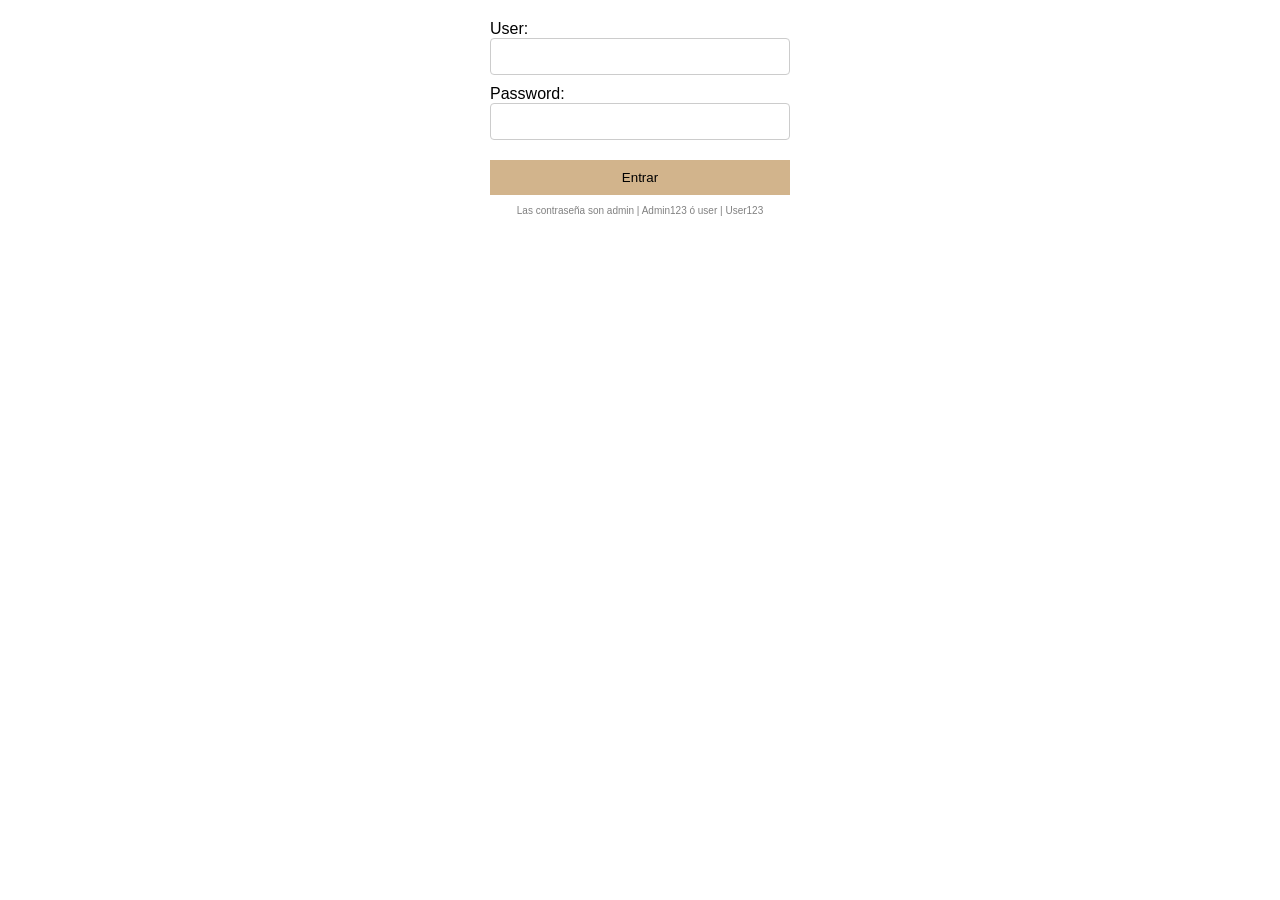
<file: JS/if_else/password2.html>
<!DOCTYPE html>
<html lang="en">

<head>
    <meta charset="UTF-8">
    <meta name="viewport" content="width=device-width, initial-scale=1.0">
    <title>Password 2</title>
    <style>
        :root {
            --c1: tan;
            --c2: brown;
            --cl: white;
            --cd: black;
            --ff: sans-serif;
            --maxw: 800px;
            
        }


        body {
            font-family: var(--ff);
            padding: 20px;
            max-width: var(--maxw);
            margin: 0 auto;
        }


        h1,
        h2,
        h3,
        h4,
        h5,
        h6 {
            margin-bottom: 10px;
            color: var(--c1);
    
        }



        a {
            text-decoration: none;
            color: var(--c1);
        }

        a:hover {
            color: var(--c2);
        }

        p {
            margin-bottom: 10px;
        }

        header,
        main,
        footer {
            margin-bottom: 20px;
            padding: 10px;
            border: 1px solid #ccc;
            border-radius: 5px;
            background-color: #f9f9f9;
        }

        nav ul,
        .flex {
            list-style: none;
            padding: 0;

            display: flex;
            gap: 5px;
            flex-wrap: wrap;
            justify-content: space-between;
            align-items: center;
        }

        nav ul li,
        .flex>* {
            flex: 1 1 100px;
        }

        img {
            max-width: 100%;
        }

        form {
            display: flex;
            flex-direction: column;
            width: 300px;
            margin: 0 auto;
        }

        button,
        input[type=submit] {
            padding: 10px;
            margin-top: 10px;
            border: none;
            background-color: var(--c1);
            cursor: pointer;
        }




        button:hover,
        input[type=submit]:hover {
            background-color: var(--c2);
            color: --cl;
        }

        input[type=text],
        input[type=password],
        textarea {
            padding: 10px;
            border: 1px solid #ccc;
            border-radius: 4px;
            margin-bottom: 10px;
        }

        input[type=text]:focus,
        input[type=password]:focus,
        textarea:focus {
            border-color: #888;
            outline: none;
        }

        p{
            color:grey;
            text-align: center;
            font-size: 10px;
        }
    </style>
</head>

<body>

    <form>
        <label for="user">User:</label>
        <input type="text" id="user" name="user">
        
        <label for="password">Password:</label>
        <input type="password" id="password" name="password">
        
        <input type="submit" value="Entrar" onclick="comprobar()">
    </form>
    
    <p>Las contraseña son admin | Admin123 ó user | User123</p>

    <script>
        
        function comprobar(){
            let contrasena=document.querySelector('#password').value;
            let usuario=document.querySelector('#user').value;

            //switch comprobar varios usuarios y  contraseñas

            switch(usuario){
                case 'admin':
                    if(contrasena==='Admin123'){
                        alert('Bienvenido Admin');
                    }else{
                        alert('Contraseña incorrecta');
                    }
                    break;
                case 'user':
                    if(contrasena==='User123'){
                        alert('Bienvenido User');
                    }else{
                        alert('Contraseña incorrecta');
                    }
                    break;
                default:
                    alert('Usuario incorrecto para '+usuario);
            }
        }

    </script>

</body>

</html>
</file>
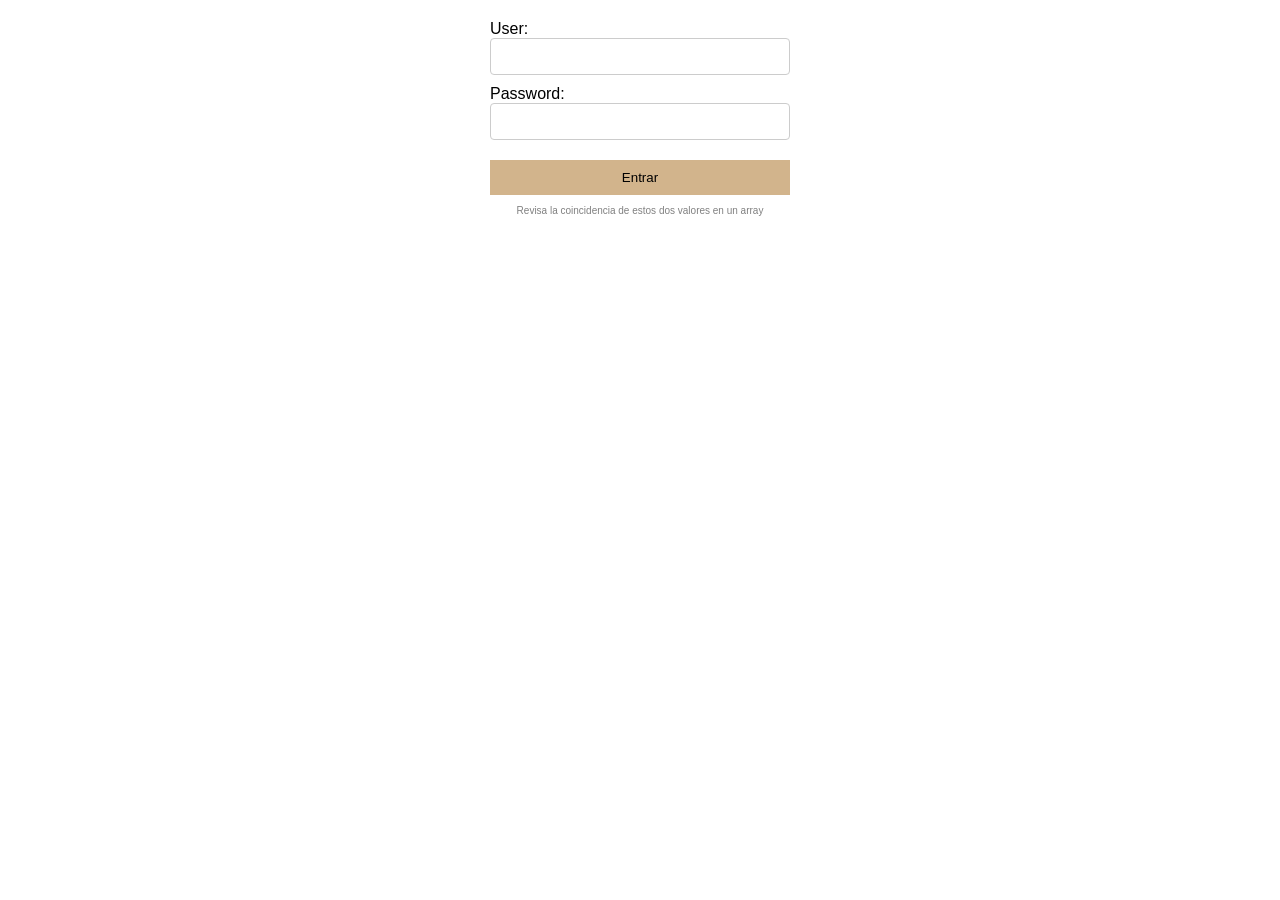
<file: JS/if_else/password3.html>
<!DOCTYPE html>
<html lang="en">

<head>
    <meta charset="UTF-8">
    <meta name="viewport" content="width=device-width, initial-scale=1.0">
    <title>Password 3</title>
    <style>
        :root {
            --c1: tan;
            --c2: brown;
            --cl: white;
            --cd: black;
            --ff: sans-serif;
            --maxw: 800px;
            
        }


        body {
            font-family: var(--ff);
            padding: 20px;
            max-width: var(--maxw);
            margin: 0 auto;
        }


        h1,
        h2,
        h3,
        h4,
        h5,
        h6 {
            margin-bottom: 10px;
            color: var(--c1);
    
        }



        a {
            text-decoration: none;
            color: var(--c1);
        }

        a:hover {
            color: var(--c2);
        }

        p {
            margin-bottom: 10px;
        }

        header,
        main,
        footer {
            margin-bottom: 20px;
            padding: 10px;
            border: 1px solid #ccc;
            border-radius: 5px;
            background-color: #f9f9f9;
        }

        nav ul,
        .flex {
            list-style: none;
            padding: 0;

            display: flex;
            gap: 5px;
            flex-wrap: wrap;
            justify-content: space-between;
            align-items: center;
        }

        nav ul li,
        .flex>* {
            flex: 1 1 100px;
        }

        img {
            max-width: 100%;
        }

        form {
            display: flex;
            flex-direction: column;
            width: 300px;
            margin: 0 auto;
        }

        button,
        input[type=submit] {
            padding: 10px;
            margin-top: 10px;
            border: none;
            background-color: var(--c1);
            cursor: pointer;
        }




        button:hover,
        input[type=submit]:hover {
            background-color: var(--c2);
            color: --cl;
        }

        input[type=text],
        input[type=password],
        textarea {
            padding: 10px;
            border: 1px solid #ccc;
            border-radius: 4px;
            margin-bottom: 10px;
        }

        input[type=text]:focus,
        input[type=password]:focus,
        textarea:focus {
            border-color: #888;
            outline: none;
        }

        p{
            color:grey;
            text-align: center;
            font-size: 10px;
        }
    </style>
</head>

<body>

    <form>
        <label for="user">User:</label>
        <input type="text" id="user" name="user">
        <label for="password">Password:</label>
        <input type="password" id="password" name="password">
        <input type="submit" value="Entrar" onclick="comprobar()">
    </form>
    <p>Revisa la coincidencia de estos dos valores en un array</p>

    <script>
// Esto a nivel de seguridad en el mundo real sería una chapuza

const usuarios = [
    ['admin', 'Admin123', 'admin'],
    ['user', 'User123','user'],
    ['pepe', 'pepe123','user'],
    ['maria', 'meryPower','editor'],
    ['juan', 'juanito','user'],
    ['luis', 'luisito','user'],
    ['ana', 'anita','user'],
    ['paco', 'pacote','user'],
    ['lola', 'lolita','user'],
    ['marta', 'martita','user'],
    ['jose', 'joselete','user'],
    ['carmen', 'carmencita','user'],
    ['julia', 'julita','user'],
    ['javier', 'javi','user'],
    ['josefa', 'pepi','user'],
    ['pepa', 'pepita','user'],
    ['miguel','miguelote','user']
    ['ana', 'anita','user'],
    ['paco', 'pacote','user'],
    ['marta', 'martita','admin'],
    ['miguel','miguelote','admin']
    ];
    

    function comprobar(event) {
            event.preventDefault(); // Prevenir el comportamiento por defecto del formulario para que no envíe los datos
            let contrasena = document.querySelector('#password').value;
            let usuario = document.querySelector('#user').value;

            // comprobar si los valores están en el array
            for (let i = 0; i < usuarios.length; i++) {
                if (usuarios[i][0] === usuario && usuarios[i][1] === contrasena) {
                    alert('Usuario y contraseña correctos');
                    return false;
                }
            }
            alert('Usuario o contraseña incorrectos');
            return false;
        }

    </script>

</body>

</html>
</file>
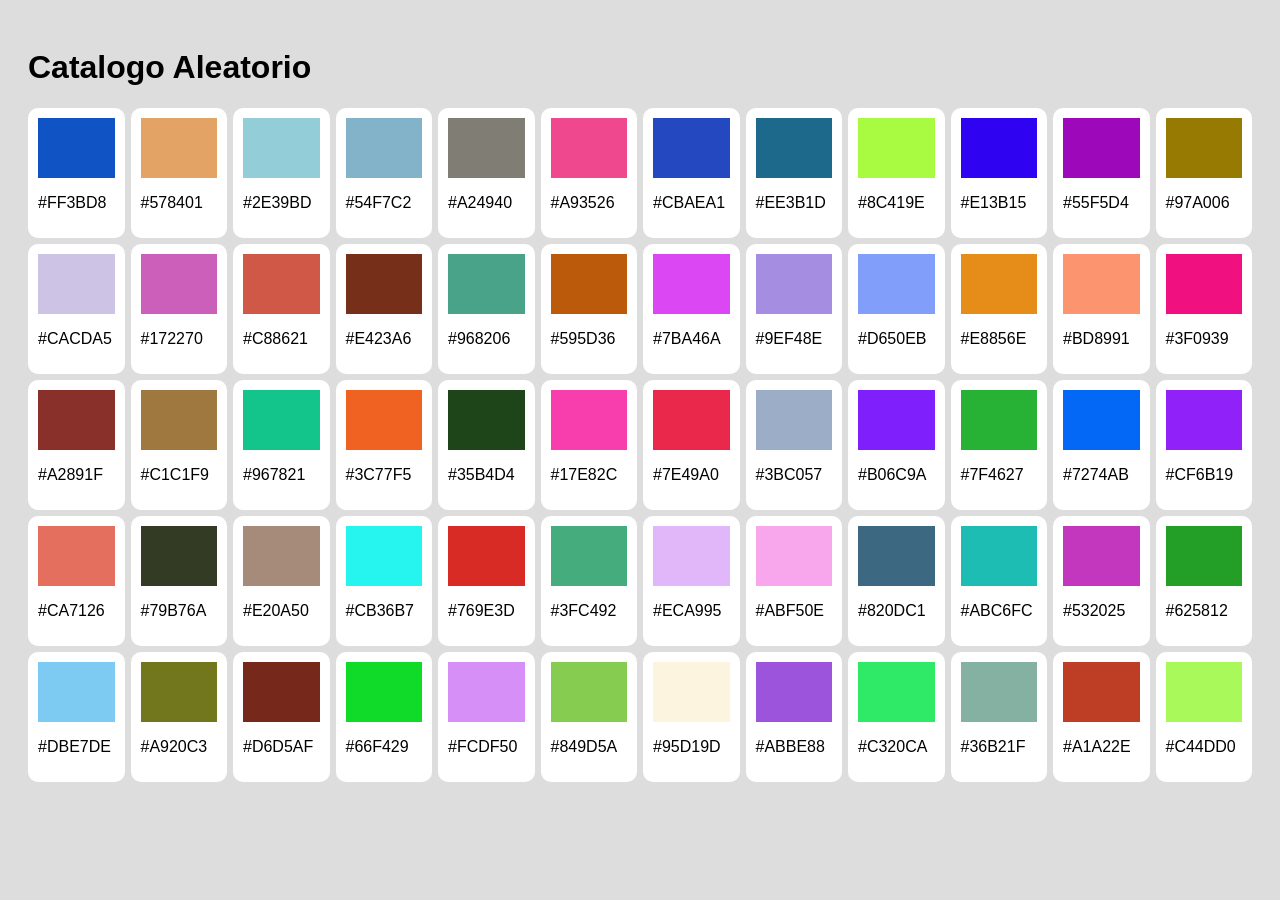
<file: JS/random/catalogo_colorAleatorio.html>
<!DOCTYPE html>
<html lang="en">

<head>
    <meta charset="UTF-8">
    <meta name="viewport" content="width=device-width, initial-scale=1.0">
    <title>Document</title>

    <style>
        body {
            font-family: sans-serif;
            max-width: :960px;
            padding: 20px;
            background: #DDD;
        }

        ul {
            list-style: none;
            padding: 0;

            display: grid;
            grid-template-columns: repeat(auto-fill, minmax(90px, 1fr));
            gap: 6px;
        }

        li {
            background-color: white;
            padding: 10px;
            border-radius: 10px;
        }

        li .muestra {
            padding: 30px;
        }
    </style>
</head>

<body>

    <h1>Catalogo Aleatorio</h1>
    <ul>
        <li>
            <div style="background:#FF0088" class="muestra"></div>
            <p>#FF0088</p>
        </li>

        <li>
            <div style="background:#FF4488" class="muestra"></div>
            <p>#FF4488</p>
        </li>

        <li>
            <div style="background:#59ff00" class="muestra"></div>
            <p>#59ff00</p>
        </li>

        <li>
            <div style="background:#2e99bc" class="muestra"></div>
            <p>#2e99bc</p>
        </li>

        <li>
            <div style="background:#FF0088" class="muestra"></div>
            <p>#FF0088</p>
        </li>

        <li>
            <div style="background:#FF4488" class="muestra"></div>
            <p>#FF4488</p>
        </li>

        <li>
            <div style="background:#59ff00" class="muestra"></div>
            <p>#59ff00</p>
        </li>

        <li>
            <div style="background:#2e99bc" class="muestra"></div>
            <p>#2e99bc</p>
        </li>

        <li>
            <div style="background:#FF0088" class="muestra"></div>
            <p>#FF0088</p>
        </li>

        <li>
            <div style="background:#FF4488" class="muestra"></div>
            <p>#FF4488</p>
        </li>

        <li>
            <div style="background:#59ff00" class="muestra"></div>
            <p>#59ff00</p>
        </li>

        <li>
            <div style="background:#2e99bc" class="muestra"></div>
            <p>#2e99bc</p>
        </li>

        <li>
            <div style="background:#FF0088" class="muestra"></div>
            <p>#FF0088</p>
        </li>

        <li>
            <div style="background:#FF4488" class="muestra"></div>
            <p>#FF4488</p>
        </li>

        <li>
            <div style="background:#59ff00" class="muestra"></div>
            <p>#59ff00</p>
        </li>

        <li>
            <div style="background:#2e99bc" class="muestra"></div>
            <p>#2e99bc</p>
        </li>
    </ul>


    <script>

        const valores = ['0', '1', '2', '3', '4', '5', '6', '7', '8', '9', 'A', 'B', 'C', 'D', 'E', 'F'];

        function colorAleatorio() {
            let color = '#';
            for (let i = 0; i < 6; i++) {
                color += valores[Math.floor(Math.random() * 16)];
            }
            return color;
        }

        function dibujar() {
            let miHTML = '';
            for (let i = 0; i < 60; i++) {
                miHTML += `<li>
                    <div style="background:${colorAleatorio()}" class="muestra"></div>
                    <p>${colorAleatorio()}</p>
                </li>`;


            }

            document.querySelector('ul').innerHTML = miHTML;

        }


setInterval(dibujar, 1000);

        dibujar();

    </script>


</body>

</html>
</file>
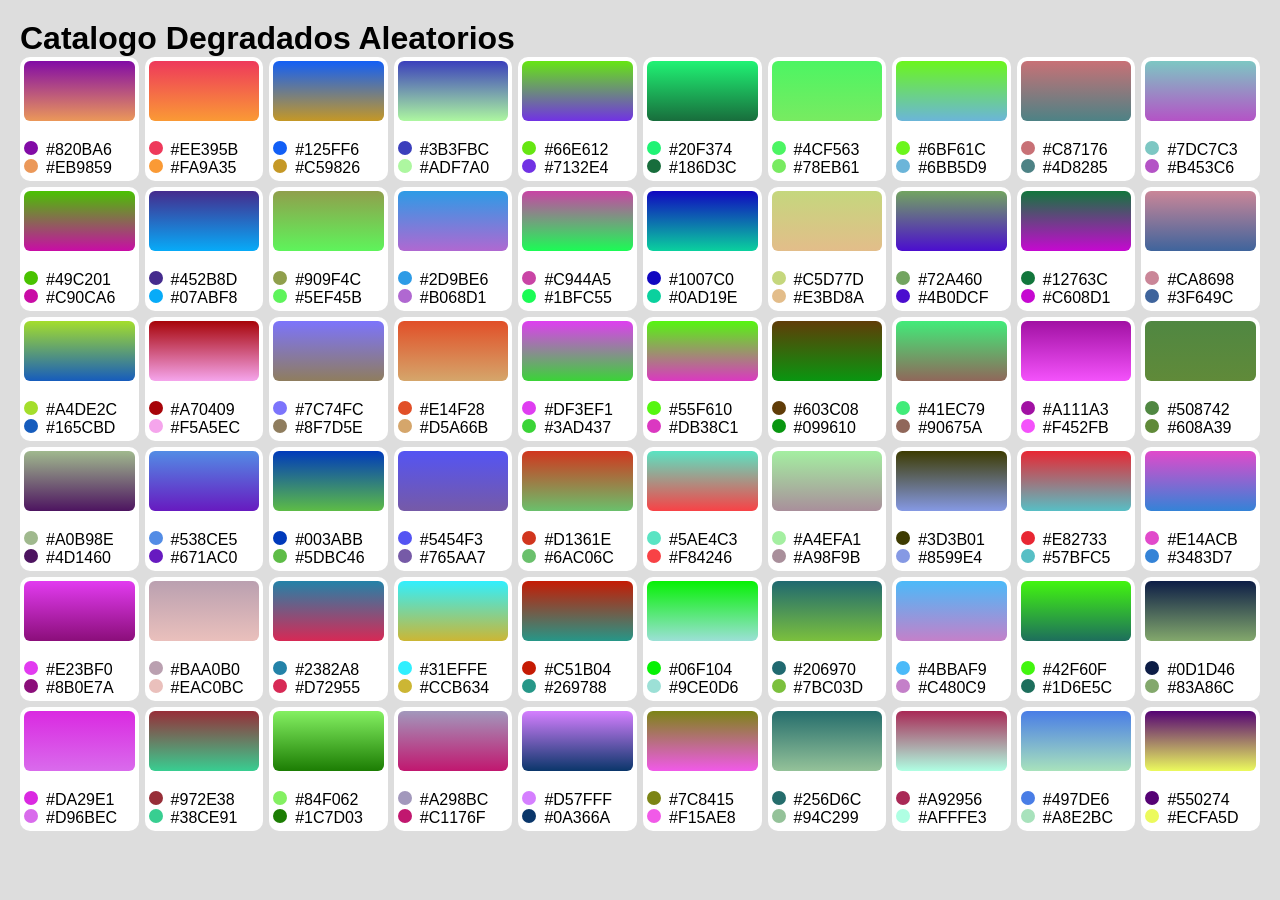
<file: JS/random/catalogo_degradadosAleatorios.html>
<!DOCTYPE html>
<html lang="en">

<head>
    <meta charset="UTF-8">
    <meta name="viewport" content="width=device-width, initial-scale=1.0">
    <title>Document</title>

    <style>
        *{
            padding: 0;
            margin: 0;
            box-sizing: border-box;
        }
        body {
            font-family: sans-serif;
            max-width: :960px;
            padding: 20px;
            background: #DDD;
        }

        ul {
            list-style: none;
            padding: 0;

            display: grid;
            grid-template-columns: repeat(auto-fill, minmax(110px, 1fr));
            gap: 6px;
        }

        li {
            background-color: white;
            padding: 4px;
            border-radius: 10px;

        }

        li .muestra {
            padding: 30px;
            margin: 0 0 20px 0;
            border-radius: 6px;;
        }


        li p span{
            width: 14px;
            height: 14px;
            margin-right:8px;
            display: inline-block;
            border-radius: 50%;
        }
    </style>
</head>

<body>

    <h1>Catalogo Degradados Aleatorios</h1>
    <ul>
        <li>
            <div style="background:#FF0088" class="muestra"></div>
            <p>#FF0088</p>
        </li>

        <li>
            <div style="background:#FF4488" class="muestra"></div>
            <p>#FF4488</p>
        </li>

        <li>
            <div style="background:#59ff00" class="muestra"></div>
            <p>#59ff00</p>
        </li>

        <li>
            <div style="background:#2e99bc" class="muestra"></div>
            <p>#2e99bc</p>
        </li>

        <li>
            <div style="background:#FF0088" class="muestra"></div>
            <p>#FF0088</p>
        </li>

        <li>
            <div style="background:#FF4488" class="muestra"></div>
            <p>#FF4488</p>
        </li>

        <li>
            <div style="background:#59ff00" class="muestra"></div>
            <p>#59ff00</p>
        </li>

        <li>
            <div style="background:#2e99bc" class="muestra"></div>
            <p>#2e99bc</p>
        </li>

        <li>
            <div style="background:#FF0088" class="muestra"></div>
            <p>#FF0088</p>
        </li>

        <li>
            <div style="background:#FF4488" class="muestra"></div>
            <p>#FF4488</p>
        </li>

        <li>
            <div style="background:#59ff00" class="muestra"></div>
            <p>#59ff00</p>
        </li>

        <li>
            <div style="background:#2e99bc" class="muestra"></div>
            <p>#2e99bc</p>
        </li>

        <li>
            <div style="background:#FF0088" class="muestra"></div>
            <p>#FF0088</p>
        </li>

        <li>
            <div style="background:#FF4488" class="muestra"></div>
            <p>#FF4488</p>
        </li>

        <li>
            <div style="background:#59ff00" class="muestra"></div>
            <p>#59ff00</p>
        </li>

        <li>
            <div style="background:#2e99bc" class="muestra"></div>
            <p>#2e99bc</p>
        </li>
    </ul>


    <script>

        const valores = ['0', '1', '2', '3', '4', '5', '6', '7', '8', '9', 'A', 'B', 'C', 'D', 'E', 'F'];

        function colorAleatorio() {
            let color = '#';
            for (let i = 0; i < 6; i++) {
                color += valores[Math.floor(Math.random() * 16)];
            }
            return color;
        }

        function dibujar() {
            let miHTML = '';
            for (let i = 0; i < 60; i++) {
                let aleatorio1= colorAleatorio();
                let aleatorio2= colorAleatorio();
                miHTML += `<li>
                    <div style="background:linear-gradient(${aleatorio1},${aleatorio2})" class="muestra"></div>
                    <p><span style="background:${aleatorio1}"></span>${aleatorio1}</p>
                    <p><span style="background:${aleatorio2}"></span>${aleatorio2}</p>
                </li>`;

            }

            document.querySelector('ul').innerHTML = miHTML;

        }


setInterval(dibujar, 1000);

        dibujar();

    </script>


</body>

</html>
</file>
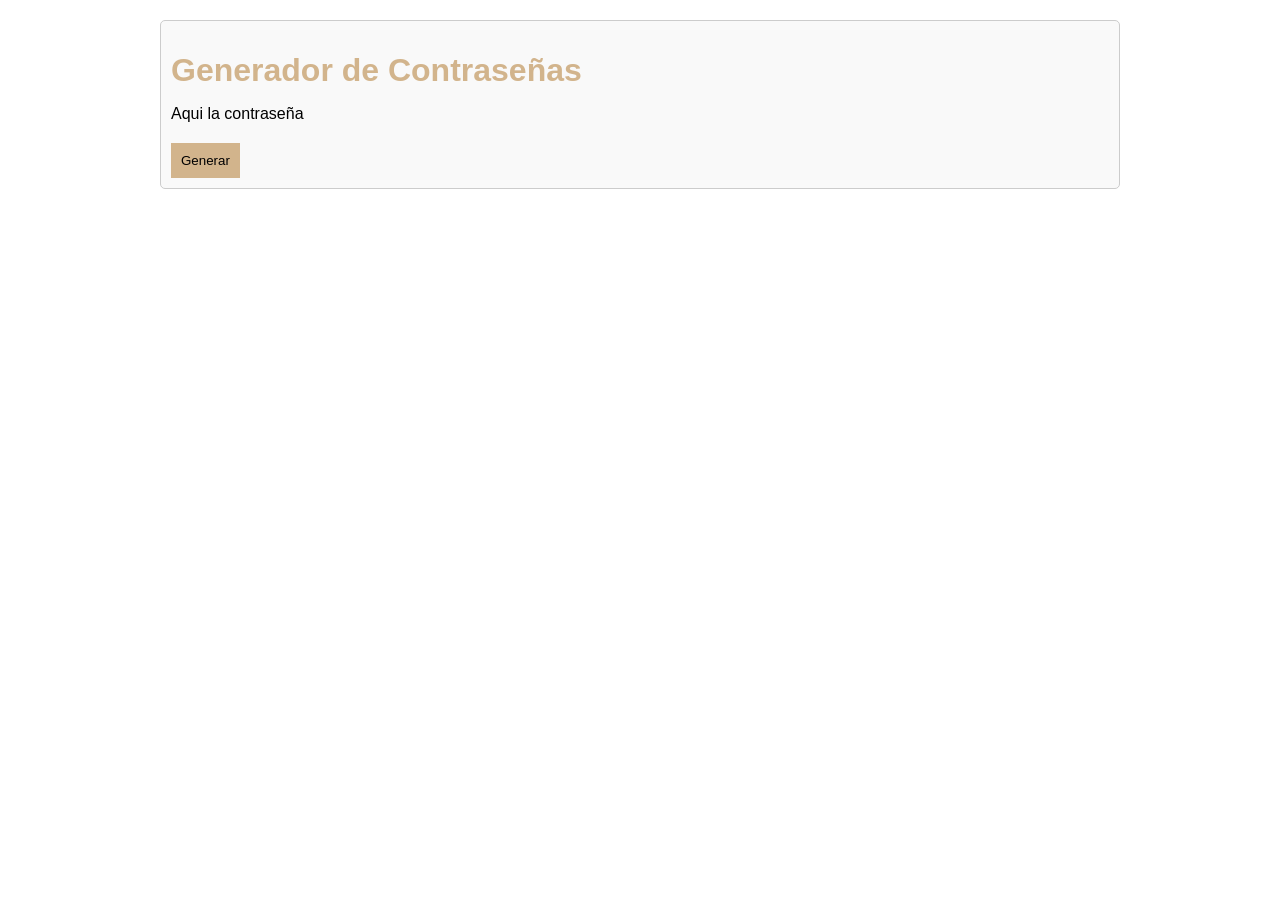
<file: JS/random/contraseñaAleatoria_001.html>
<!DOCTYPE html>
<html lang="es">

<head>
    <meta charset="UTF-8">
    <meta name="viewport" content="width=device-width, initial-scale=1.0">
    <title>Fondo Color Aleatorio</title>
    <style>
        :root {
            --c1: tan;
            --c2: brown;
            --cl: white;
            --cd: black;
            --ff: sans-serif;
            --maxw: 960px;
        }


        body {
            font-family: var(--ff);
            padding: 20px;
            max-width: var(--maxw);
            margin: 0 auto;
        }


        h1,
        h2,
        h3,
        h4,
        h5,
        h6 {
            margin-bottom: 10px;
            color: var(--c1);
        }



        a {
            text-decoration: none;
            color: var(--c1);
        }

        a:hover {
            color: var(--c2);
        }

        p {
            margin-bottom: 10px;
        }

        header,
        main,
        footer {
            margin-bottom: 20px;
            padding: 10px;
            border: 1px solid #ccc;
            border-radius: 5px;
            background-color: #f9f9f9;
        }

        nav ul,
        .flex {
            list-style: none;
            padding: 0;

            display: flex;
            gap: 5px;
            flex-wrap: wrap;
            justify-content: space-between;
            align-items: center;
        }

        nav ul li,
        .flex>* {
            flex: 1 1 100px;
        }

        img {
            max-width: 100%;
        }

        form {
            display: flex;
            flex-direction: column;
            width: 300px;
            margin: 0 auto;
        }

        button,
        input[type=submit] {
            padding: 10px;
            margin-top: 10px;
            border: none;
            background-color: var(--c1);
            cursor: pointer;
        }




        button:hover,
        input[type=submit]:hover {
            background-color: var(--c2);
            color: --cl;
        }

        input[type=text],
        input[type=password],
        textarea {
            padding: 10px;
            border: 1px solid #ccc;
            border-radius: 4px;
            margin-bottom: 10px;
        }

        input[type=text]:focus,
        input[type=password]:focus,
        textarea:focus {
            border-color: #888;
            outline: none;
        }
    </style>
</head>

<body>
    <main>
        <h1>Generador de Contraseñas</h1>
        <p id="referencia">Aqui la contraseña</p>
        <button onclick="generar()">Generar</button>
    </main>

    <script>
        //array con todas los caracteres
        const caracteres = 'abcdefghijklmnopqrstuvwxyzABCDEFGHIJKLMNOPQRSTUVWXYZ0123456789!@#$%&/()¿¡*+-_[]{}<>';

        function aleatorio(parametro) {
            return Math.floor(Math.random() * parametro);
        }


        function generar() {
s
            let contrasena ='';
            for(let i=0; i<10; i++){
                contrasena += caracteres[aleatorio(caracteres.length)];
            }

            document.querySelector('#referencia').innerHTML = contrasena;

        }

    </script>

</body>

</html>
</file>
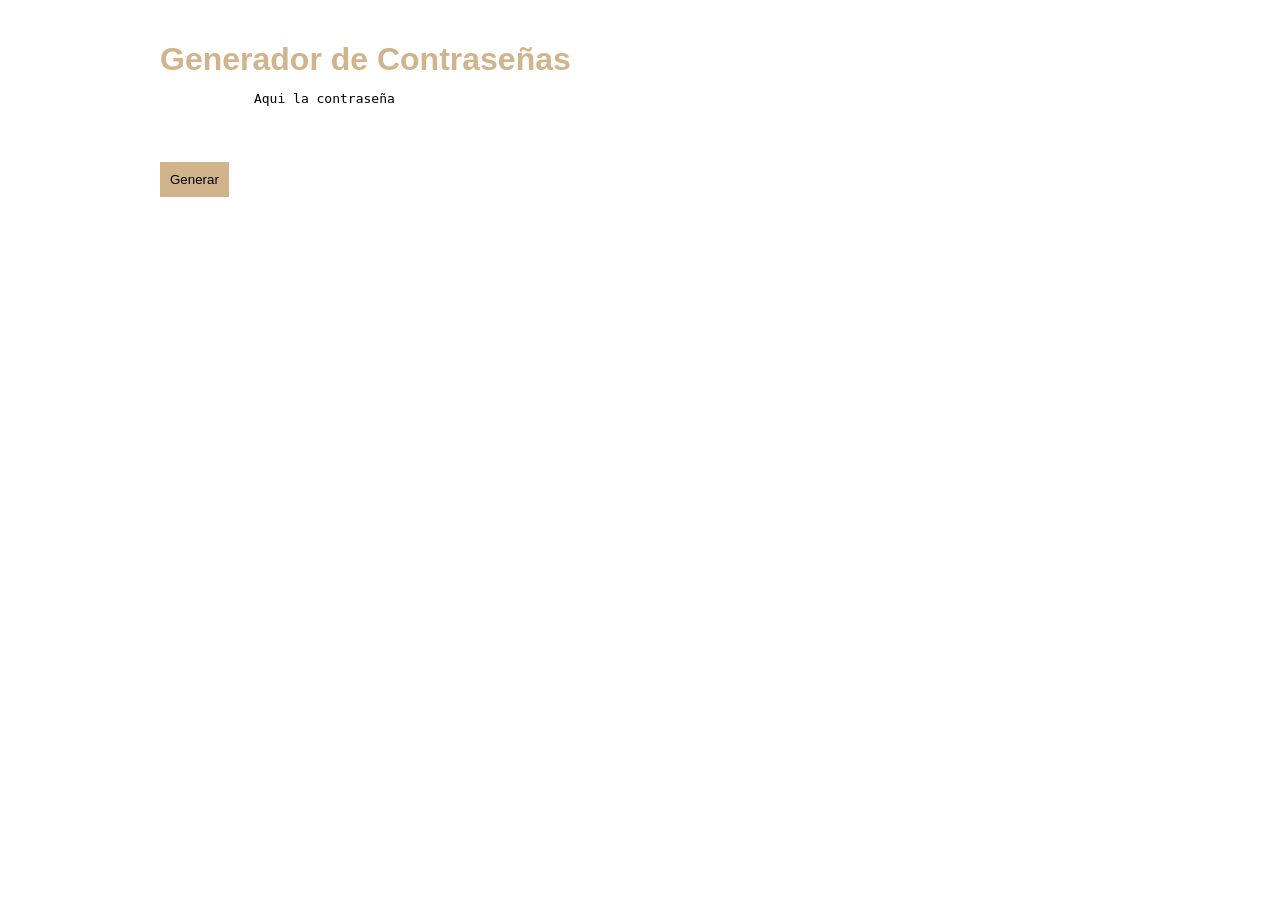
<file: JS/random/contraseñaAleatoria_002.html>
<!DOCTYPE html>
<html lang="es">

<head>
    <meta charset="UTF-8">
    <meta name="viewport" content="width=device-width, initial-scale=1.0">
    <title>Fondo Color Aleatorio</title>
    <style>
        :root {
            --c1: tan;
            --c2: brown;
            --cl: white;
            --cd: black;
            --ff: sans-serif;
            --maxw: 960px;
        }


        body {
            font-family: var(--ff);
            padding: 20px;
            max-width: var(--maxw);
            margin: 0 auto;
        }


        h1,
        h2,
        h3,
        h4,
        h5,
        h6 {
            margin-bottom: 10px;
            color: var(--c1);
        }



        a {
            text-decoration: none;
            color: var(--c1);
        }

        a:hover {
            color: var(--c2);
        }

        p {
            margin-bottom: 10px;
        }

        header,
        main,
        footer {
            margin-bottom: 20px;
            padding: 10px;
            border: 1px solid #ccc;
            border-radius: 5px;
            background-color: #f9f9f9;
        }

        nav ul,
        .flex {
            list-style: none;
            padding: 0;

            display: flex;
            gap: 5px;
            flex-wrap: wrap;
            justify-content: space-between;
            align-items: center;
        }

        nav ul li,
        .flex>* {
            flex: 1 1 100px;
        }

        img {
            max-width: 100%;
        }

        form {
            display: flex;
            flex-direction: column;
            width: 300px;
            margin: 0 auto;
        }

        button,
        input[type=submit] {
            padding: 10px;
            margin-top: 10px;
            border: none;
            background-color: var(--c1);
            cursor: pointer;
        }




        button:hover,
        input[type=submit]:hover {
            background-color: var(--c2);
            color: --cl;
        }

        input[type=text],
        input[type=password],
        textarea {
            padding: 10px;
            border: 1px solid #ccc;
            border-radius: 4px;
            margin-bottom: 10px;
        }

        input[type=text]:focus,
        input[type=password]:focus,
        textarea:focus {
            border-color: #888;
            outline: none;
        }
    </style>
</head>

<body>
    <p>
        <h1>Generador de Contraseñas</h1>
        <pre>
            <code id="referencia">Aqui la contraseña</code>
        </pre>
        <br>
        <button onclick="generar()">Generar</button>
    </main>

    <script>
        //array con letras minúsculas
          const caracteres = [
            ['a', 'b', 'c', 'd', 'e', 'f', 'g', 'h', 'i', 'j', 'k', 'l', 'm', 'n', 'o', 'p', 'q', 'r', 's', 't', 'u', 'v', 'w', 'x', 'y', 'z'], // minusculas
            ['A', 'B', 'C', 'D', 'E', 'F', 'G', 'H', 'I', 'J', 'K', 'L', 'M', 'N', 'O', 'P', 'Q', 'R', 'S', 'T', 'U', 'V', 'W', 'X', 'Y', 'Z'], // mayusculas
            ['0', '1', '2', '3', '4', '5', '6', '7', '8', '9'], // numeros
            ['!', '@', '#', '$', '%', '&', '/', '(', ')', '¿', '¡', '*', '+', '-', '_', '[', ']', '{', '}', '<', '>'] // simbolos
        ];

        function aleatorio(parametro) {
            return Math.floor(Math.random() * parametro);
        }


        function generar() {

            let contrasena = '';

            contrasena += caracteres[0][aleatorio(caracteres[0].length - 1)];
            contrasena += caracteres[1][aleatorio(caracteres[1].length - 1)];
            contrasena += caracteres[2][aleatorio(caracteres[2].length - 1)];
            contrasena += caracteres[3][aleatorio(caracteres[3].length - 1)];


            for(i=0; i<4; i++){
                let tipocaracter = aleatorio(caracteres.length);
                let nTipoCaracter = aleatorio(caracteres[tipocaracter].length);
                contrasena += caracteres[tipocaracter][nTipoCaracter];
            }

            document.querySelector('#referencia').innerHTML = contrasena;

        }

    </script>

</body>

</html>
</file>
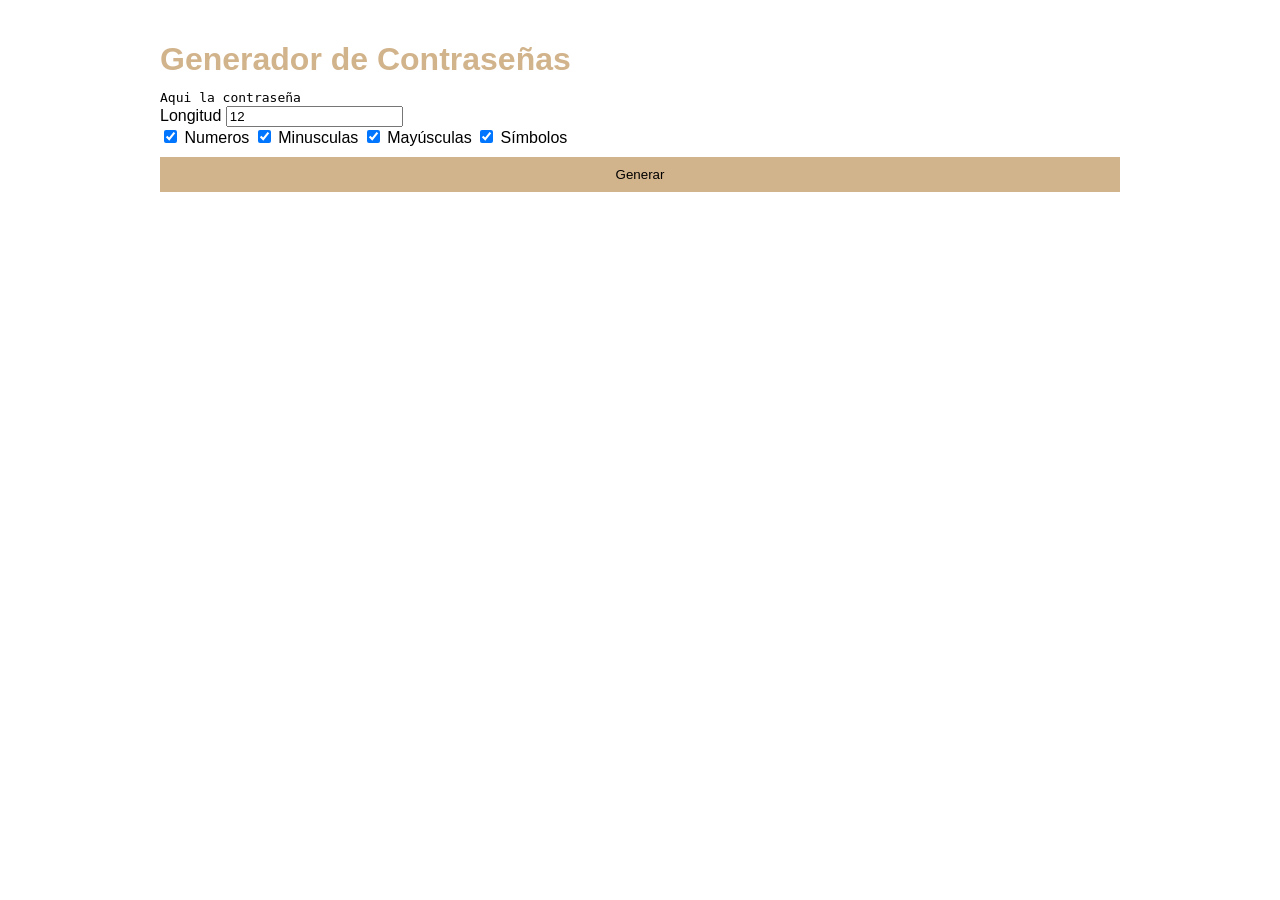
<file: JS/random/contraseñaAleatoriaAvanzada_001.html>
<!DOCTYPE html>
<html lang="es">

<head>
    <meta charset="UTF-8">
    <meta name="viewport" content="width=device-width, initial-scale=1.0">
    <title>Fondo Color Aleatorio</title>
    <style>
        :root {
            --c1: tan;
            --c2: brown;
            --cl: white;
            --cd: black;
            --ff: sans-serif;
            --maxw: 960px;
        }


        body {
            font-family: var(--ff);
            padding: 20px;
            max-width: var(--maxw);
            margin: 0 auto;
        }


        h1,
        h2,
        h3,
        h4,
        h5,
        h6 {
            margin-bottom: 10px;
            color: var(--c1);
        }



        a {
            text-decoration: none;
            color: var(--c1);
        }

        a:hover {
            color: var(--c2);
        }

        p {
            margin-bottom: 10px;
        }

        header,
        main,
        footer {
            margin-bottom: 20px;
            padding: 10px;
            border: 1px solid #ccc;
            border-radius: 5px;
            background-color: #f9f9f9;
        }

        nav ul,
        .flex {
            list-style: none;
            padding: 0;

            display: flex;
            gap: 5px;
            flex-wrap: wrap;
            justify-content: space-between;
            align-items: center;
        }

        nav ul li,
        .flex>* {
            flex: 1 1 100px;
        }

        img {
            max-width: 100%;
        }

        form {
            display: flex;
            flex-direction: column;
            width: 300px;
            margin: 0 auto;
        }

        button,
        input[type=submit] {
            padding: 10px;
            margin-top: 10px;
            border: none;
            background-color: var(--c1);
            cursor: pointer;
            width: 100%;
        }




        button:hover,
        input[type=submit]:hover {
            background-color: var(--c2);
            color: --cl;
        }

        input[type=text],
        input[type=password],
        textarea {
            padding: 10px;
            border: 1px solid #ccc;
            border-radius: 4px;
            margin-bottom: 10px;
        }

        input[type=text]:focus,
        input[type=password]:focus,
        textarea:focus {
            border-color: #888;
            outline: none;
        }
    </style>
</head>

<body>
    <p>
    <h1>Generador de Contraseñas</h1>

    <code id="referencia">Aqui la contraseña</code>
    
    <br>
    <label for="logitud">Longitud</label>
    <input type="number" id="longitud" placeholder="Longitud de la contraseña" value="12">
    <br>
    <input type="checkbox" id="numer" checked>
    <label for="numer">Numeros</label>

    <input type="checkbox" id="minus" checked>
    <label for="minus">Minusculas</label>

    <input type="checkbox" id="mayus" checked>
    <label for="mayus">Mayúsculas</label>

    <input type="checkbox" id="simbl" checked>
    <label for="simbl">Símbolos</label>

    <br>
    <button onclick="generar()">Generar</button>
    </main>

    <script>
        //array con letras minúsculas

        // minusculas
        const datosminus = ['a', 'b', 'c', 'd', 'e', 'f', 'g', 'h', 'i', 'j', 'k', 'l', 'm', 'n', 'o', 'p', 'q', 'r', 's', 't', 'u', 'v', 'w', 'x', 'y', 'z'];

        // mayusculas
        const datosmayus = ['A', 'B', 'C', 'D', 'E', 'F', 'G', 'H', 'I', 'J', 'K', 'L', 'M', 'N', 'O', 'P', 'Q', 'R', 'S', 'T', 'U', 'V', 'W', 'X', 'Y', 'Z'];

        // numeros
        const datosnumer = ['0', '1', '2', '3', '4', '5', '6', '7', '8', '9'];

        // simbolos
        const datossimbl = ['!', '@', '#', '$', '%', '&', '/', '(', ')', '¿', '¡', '*', '+', '-', '_', '[', ']', '{', '}', '<', '>'];

        //devuelve un valor aleatorio entre 0 y el parámetro que le pasemos
        // aleatorio(10) devolverá un número entre 0 y 9
        function aleatorio(parametro) {
            return Math.floor(Math.random() * parametro);
        }


        function generar() {
            //variable que almacenara los caracteres de la contraseña
            let contrasena = [];

            //cargar valores de la formulario (inputs y checkbox)
            let longitud = document.querySelector('#longitud').value;
            let numer = document.querySelector('#numer').checked;
            let minus = document.querySelector('#minus').checked;
            let mayus = document.querySelector('#mayus').checked;
            let simbl = document.querySelector('#simbl').checked;

        
                if(numer){
                    contrasena.push(datosnumer[aleatorio(datosnumer.length - 1)]);
                }
                if(minus){
                    contrasena.push( datosminus[aleatorio(datosminus.length - 1)]);
                }
                if(mayus){
                    contrasena.push( datosmayus[aleatorio(datosmayus.length - 1)]);
                }
                if(simbl){
                    contrasena.push( datossimbl[aleatorio(datossimbl.length - 1)]);
                }


                // construir la contraseña a partir del array contrasena
                // join me quita las comas y me deja un string
                let contrasenaTexto = contrasena.join('');

    
                // si el usuario ha puesto menos de 4 caracteres sale un aviso de error
                if(longitud<4){
                    contrasena="ERROR: La contraseña debe tener al menos 4 caracteres, que hemos actualizado automáticamente (de nada)";
                    document.querySelector('#longitud').value=4;
                }

                // Por si el usuario le da por deactivar todo sale un aviso de error
                if(!numer && !minus && !mayus && !simbl){
                contrasena="ERROR: Algo tendra que tener seleccionado...";
                }

            document.querySelector('#referencia').innerHTML = contrasenaTexto;

        }

    </script>

</body>

</html>
</file>
<file: Accesibilidad/tooltip.css>
.tooltip {
    position: relative;
    display: inline-block;
    border-bottom: 1px dotted black;
  }
  
  .tooltip .tooltiptext {
    visibility: hidden;
    width: 120px;
    background-color: black;
    color: #fff;
    text-align: center;
    border-radius: 6px;
    padding: 5px 0;
    position: absolute;
    z-index: 1;
    top: -5px;
    right: 110%;
  }
  
  .tooltip .tooltiptext::after {
    content: "";
    position: absolute;
    top: 50%;
    left: 100%;
    margin-top: -5px;
    border-width: 5px;
    border-style: solid;
    border-color: transparent transparent transparent black;
  }
  .tooltip:hover .tooltiptext {
    visibility: visible;
  }
</file>
<file: JS/4.Bucles/For/Generador de examenes con bucles/style.css>
@import url('https://fonts.googleapis.com/css2?family=Playwrite+VN:wght@100..400&display=swap');


:root {
            --c1:  tan;
            --c2: brown;
            --cl: white;
            --cd: black;
            --ff:"Playwrite VN", serif;;
            --maxw: 960px;
        }


        body {
            font-family: var(--ff);
            padding: 20px;
            max-width: var(--maxw);
            margin: 0 auto;
        }


        h1,
        h2,
        h3,
        h4,
        h5,
        h6 {
            margin-bottom: 10px;
            color: var(--c1);
        }


        h1 i{
            color:blue;
            font-size:66px;
        }


        a {
            text-decoration: none;
            color: var(--c1);
        }

        a:hover {
            color: var(--c2);
        }

        p {
            margin-bottom: 10px;
        }

        header,
        main,
        footer {
            margin-bottom: 20px;
            padding: 10px;
            border: 1px solid #ccc;
            border-radius: 5px;
            background-color: #f9f9f9;
        }

        nav ul,
        .flex {
            list-style: none;
            padding: 0;

            display: flex;
            gap: 5px;
            flex-wrap: wrap;
            justify-content: space-between;
            align-items: center;
        }

        ul{
            list-style: none;
            padding-left: 10px;
            margin-bottom:30px;
            margin-top:8px;
        }

        ol>li{padding-top: 10px; border-bottom:solid 1px black;}


        nav ul li,
        .flex>* {
            flex: 1 1 100px;
        }

        img {
            max-width: 100%;
        }

        form {
            display: flex;
            flex-direction: column;
            width: 300px;
            margin: 0 auto;
        }

        button,
        input[type=submit] {
            padding: 10px;
            margin-top: 10px;
            border: none;
            background-color: var(--c1);
            cursor: pointer;
        }




        button:hover,
        input[type=submit]:hover {
            background-color: var(--c2);
            color: --cl;
        }

        input[type=text],
        input[type=password],
        textarea {
            padding: 10px;
            border: 1px solid #ccc;
            border-radius: 4px;
            margin-bottom: 10px;
        }

        input[type=text]:focus,
        input[type=password]:focus,
        textarea:focus {
            border-color: #888;
            outline: none;
        }

        pre{
            background-color: #EEE;
            border:solid 2px black;
            padding: 20px;
            width:100%;
            border-radius: 10px;
        }
</file>
<file: PHP/3.3 PHP_web/HTML-to-PHP/en html/style.css>
body{
    background:#fabada;
    max-width:560px;
    margin:0 auto;
    padding:20px;
    font-family:sans-serif;
    

}

img{
    max-width:100%;
    border-radius:10px;
    
}

ul{
    list-style:none;
    padding-left:0;

    display:flex;
    gap:20px;
    flex-wrap:wrap;

}

ul li img{
    height:120px;
    
}

li{
    
}

a{
    text-decoration:none;
    color:#202258c7
}

h1,h2{
    text-align:center;
}body{
    background:#fabada;
    max-width:960px;
    margin:0 auto;
    padding:20px;
    font-family:sans-serif;
    

}

img{
    max-width:100%;
    border-radius:10px;
    
}

ul{
    list-style:none;
    padding-left:0;

    display:flex;
    gap:10px;
    flex-wrap:wrap;

    justify-content:space-around;

}


/* Menú de la home*/
nav ul,
footer ul{justify-content:center; }
nav ul li,
footer ul li{ width: auto;}


.menuHeader{ background:#FFFFFF88; padding:20px; border-radius:20px;}

ul li img{
    width:100%;
    height:150px;
    object-fit: cover;
    
}

li{
    width: 32%;
}

a{
    text-decoration:none;
    color:#202258c7
}

h1,h2{
    text-align:center;
color:white;}

.foton-cabecera{
    width:100%;
    object-fit: cover;
}






footer{
    text-align:center;
    border-top: solid 2px white;
    color:white;    
}





@media (max-width:565px){

    li{ width:100%;}

    li img{
        object-fit:cover;
    }


    
}

.lista{

    display: block;
    width: 100%;

}

.lista img{

    width: 80px;
    height: 80px;

}

.lista li{

    display: grid;
    grid-template-columns:1fr 1fr 5fr;
    width: 100%;
    background:white;
    border-radius:8px;
    padding:10px;
    margin-bottom:10px;
    
}
</file>
